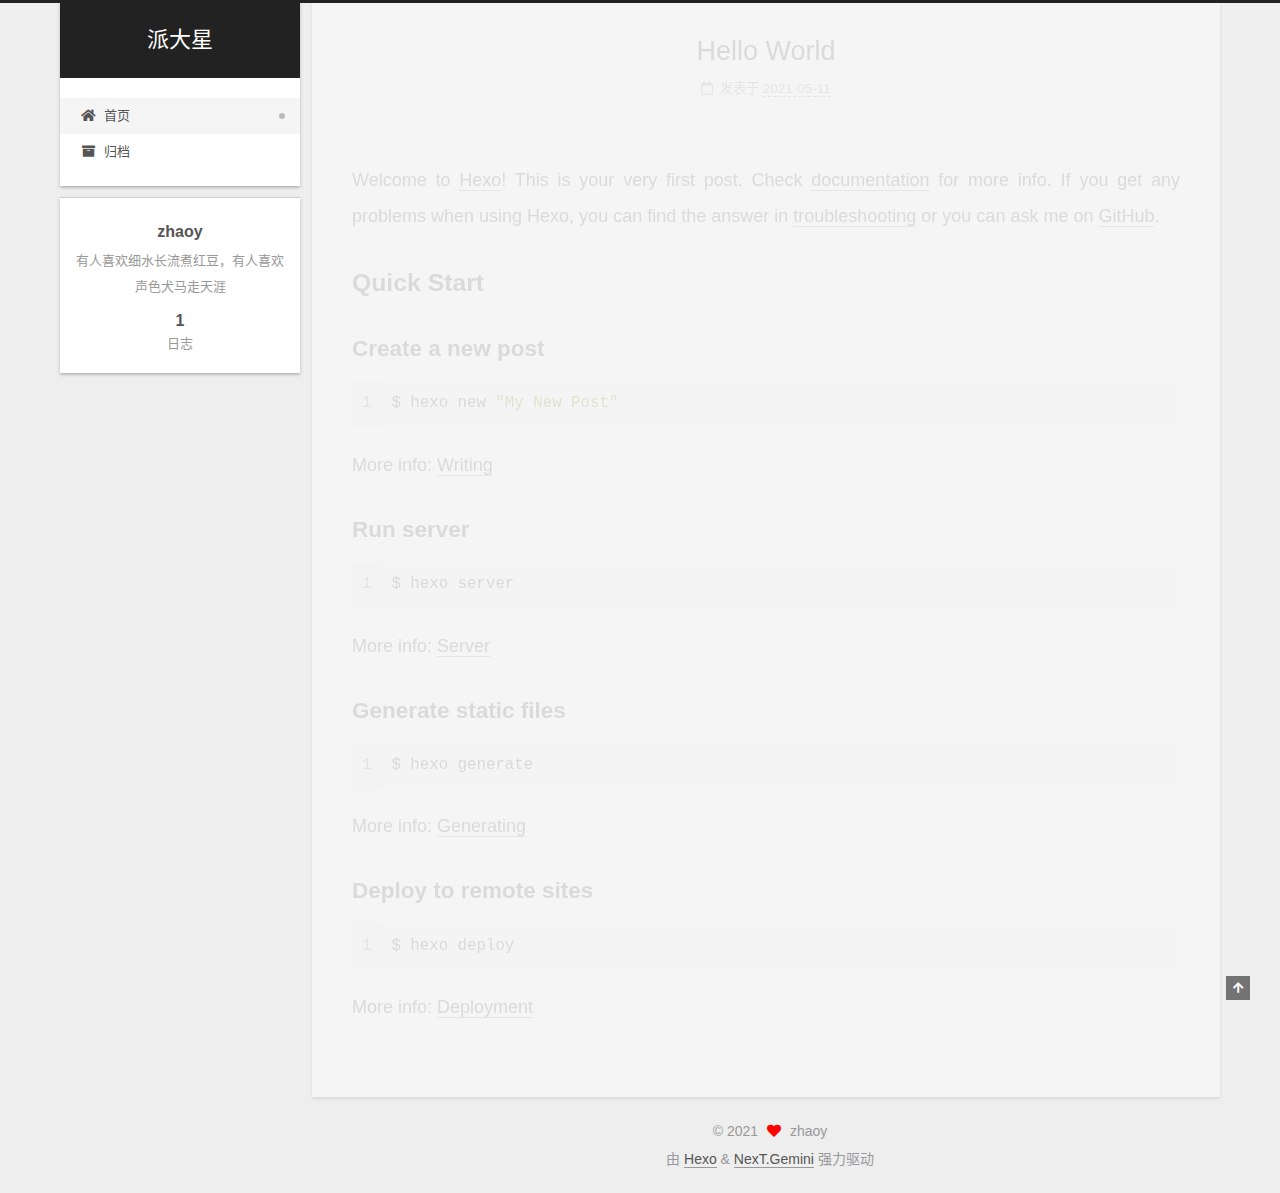
<file: index.html>
<!DOCTYPE html>
<html lang="zh-CN">
<head>
  <meta charset="UTF-8">
<meta name="viewport" content="width=device-width, initial-scale=1, maximum-scale=2">
<meta name="theme-color" content="#222">
<meta name="generator" content="Hexo 5.4.0">
  <link rel="apple-touch-icon" sizes="180x180" href="/images/apple-touch-icon-next.png">
  <link rel="icon" type="image/png" sizes="32x32" href="/images/favicon-32x32-next.png">
  <link rel="icon" type="image/png" sizes="16x16" href="/images/favicon-16x16-next.png">
  <link rel="mask-icon" href="/images/logo.svg" color="#222">

<link rel="stylesheet" href="/css/main.css">


<link rel="stylesheet" href="/lib/font-awesome/css/all.min.css">

<script id="hexo-configurations">
    var NexT = window.NexT || {};
    var CONFIG = {"hostname":"example.com","root":"/","scheme":"Gemini","version":"7.8.0","exturl":false,"sidebar":{"position":"left","display":"post","padding":18,"offset":12,"onmobile":false},"copycode":{"enable":false,"show_result":false,"style":null},"back2top":{"enable":true,"sidebar":false,"scrollpercent":false},"bookmark":{"enable":false,"color":"#222","save":"auto"},"fancybox":false,"mediumzoom":false,"lazyload":false,"pangu":false,"comments":{"style":"tabs","active":null,"storage":true,"lazyload":false,"nav":null},"algolia":{"hits":{"per_page":10},"labels":{"input_placeholder":"Search for Posts","hits_empty":"We didn't find any results for the search: ${query}","hits_stats":"${hits} results found in ${time} ms"}},"localsearch":{"enable":false,"trigger":"auto","top_n_per_article":1,"unescape":false,"preload":false},"motion":{"enable":true,"async":false,"transition":{"post_block":"fadeIn","post_header":"slideDownIn","post_body":"slideDownIn","coll_header":"slideLeftIn","sidebar":"slideUpIn"}}};
  </script>

  <meta name="description" content="有人喜欢细水长流煮红豆，有人喜欢声色犬马走天涯">
<meta property="og:type" content="website">
<meta property="og:title" content="派大星">
<meta property="og:url" content="http://example.com/index.html">
<meta property="og:site_name" content="派大星">
<meta property="og:description" content="有人喜欢细水长流煮红豆，有人喜欢声色犬马走天涯">
<meta property="og:locale" content="zh_CN">
<meta property="article:author" content="zhaoy">
<meta name="twitter:card" content="summary">

<link rel="canonical" href="http://example.com/">


<script id="page-configurations">
  // https://hexo.io/docs/variables.html
  CONFIG.page = {
    sidebar: "",
    isHome : true,
    isPost : false,
    lang   : 'zh-CN'
  };
</script>

  <title>派大星</title>
  






  <noscript>
  <style>
  .use-motion .brand,
  .use-motion .menu-item,
  .sidebar-inner,
  .use-motion .post-block,
  .use-motion .pagination,
  .use-motion .comments,
  .use-motion .post-header,
  .use-motion .post-body,
  .use-motion .collection-header { opacity: initial; }

  .use-motion .site-title,
  .use-motion .site-subtitle {
    opacity: initial;
    top: initial;
  }

  .use-motion .logo-line-before i { left: initial; }
  .use-motion .logo-line-after i { right: initial; }
  </style>
</noscript>

</head>

<body itemscope itemtype="http://schema.org/WebPage">
  <div class="container use-motion">
    <div class="headband"></div>

    <header class="header" itemscope itemtype="http://schema.org/WPHeader">
      <div class="header-inner"><div class="site-brand-container">
  <div class="site-nav-toggle">
    <div class="toggle" aria-label="切换导航栏">
      <span class="toggle-line toggle-line-first"></span>
      <span class="toggle-line toggle-line-middle"></span>
      <span class="toggle-line toggle-line-last"></span>
    </div>
  </div>

  <div class="site-meta">

    <a href="/" class="brand" rel="start">
      <span class="logo-line-before"><i></i></span>
      <h1 class="site-title">派大星</h1>
      <span class="logo-line-after"><i></i></span>
    </a>
  </div>

  <div class="site-nav-right">
    <div class="toggle popup-trigger">
    </div>
  </div>
</div>




<nav class="site-nav">
  <ul id="menu" class="main-menu menu">
        <li class="menu-item menu-item-home">

    <a href="/" rel="section"><i class="fa fa-home fa-fw"></i>首页</a>

  </li>
        <li class="menu-item menu-item-archives">

    <a href="/archives/" rel="section"><i class="fa fa-archive fa-fw"></i>归档</a>

  </li>
  </ul>
</nav>




</div>
    </header>

    
  <div class="back-to-top">
    <i class="fa fa-arrow-up"></i>
    <span>0%</span>
  </div>


    <main class="main">
      <div class="main-inner">
        <div class="content-wrap">
          

          <div class="content index posts-expand">
            
      
  
  
  <article itemscope itemtype="http://schema.org/Article" class="post-block" lang="zh-CN">
    <link itemprop="mainEntityOfPage" href="http://example.com/2021/05/11/hello-world/">

    <span hidden itemprop="author" itemscope itemtype="http://schema.org/Person">
      <meta itemprop="image" content="/images/avatar.gif">
      <meta itemprop="name" content="zhaoy">
      <meta itemprop="description" content="有人喜欢细水长流煮红豆，有人喜欢声色犬马走天涯">
    </span>

    <span hidden itemprop="publisher" itemscope itemtype="http://schema.org/Organization">
      <meta itemprop="name" content="派大星">
    </span>
      <header class="post-header">
        <h2 class="post-title" itemprop="name headline">
          
            <a href="/2021/05/11/hello-world/" class="post-title-link" itemprop="url">Hello World</a>
        </h2>

        <div class="post-meta">
            <span class="post-meta-item">
              <span class="post-meta-item-icon">
                <i class="far fa-calendar"></i>
              </span>
              <span class="post-meta-item-text">发表于</span>

              <time title="创建时间：2021-05-11 19:17:58" itemprop="dateCreated datePublished" datetime="2021-05-11T19:17:58+08:00">2021-05-11</time>
            </span>

          

        </div>
      </header>

    
    
    
    <div class="post-body" itemprop="articleBody">

      
          <p>Welcome to <a target="_blank" rel="noopener" href="https://hexo.io/">Hexo</a>! This is your very first post. Check <a target="_blank" rel="noopener" href="https://hexo.io/docs/">documentation</a> for more info. If you get any problems when using Hexo, you can find the answer in <a target="_blank" rel="noopener" href="https://hexo.io/docs/troubleshooting.html">troubleshooting</a> or you can ask me on <a target="_blank" rel="noopener" href="https://github.com/hexojs/hexo/issues">GitHub</a>.</p>
<h2 id="Quick-Start"><a href="#Quick-Start" class="headerlink" title="Quick Start"></a>Quick Start</h2><h3 id="Create-a-new-post"><a href="#Create-a-new-post" class="headerlink" title="Create a new post"></a>Create a new post</h3><figure class="highlight bash"><table><tr><td class="gutter"><pre><span class="line">1</span><br></pre></td><td class="code"><pre><span class="line">$ hexo new <span class="string">&quot;My New Post&quot;</span></span><br></pre></td></tr></table></figure>

<p>More info: <a target="_blank" rel="noopener" href="https://hexo.io/docs/writing.html">Writing</a></p>
<h3 id="Run-server"><a href="#Run-server" class="headerlink" title="Run server"></a>Run server</h3><figure class="highlight bash"><table><tr><td class="gutter"><pre><span class="line">1</span><br></pre></td><td class="code"><pre><span class="line">$ hexo server</span><br></pre></td></tr></table></figure>

<p>More info: <a target="_blank" rel="noopener" href="https://hexo.io/docs/server.html">Server</a></p>
<h3 id="Generate-static-files"><a href="#Generate-static-files" class="headerlink" title="Generate static files"></a>Generate static files</h3><figure class="highlight bash"><table><tr><td class="gutter"><pre><span class="line">1</span><br></pre></td><td class="code"><pre><span class="line">$ hexo generate</span><br></pre></td></tr></table></figure>

<p>More info: <a target="_blank" rel="noopener" href="https://hexo.io/docs/generating.html">Generating</a></p>
<h3 id="Deploy-to-remote-sites"><a href="#Deploy-to-remote-sites" class="headerlink" title="Deploy to remote sites"></a>Deploy to remote sites</h3><figure class="highlight bash"><table><tr><td class="gutter"><pre><span class="line">1</span><br></pre></td><td class="code"><pre><span class="line">$ hexo deploy</span><br></pre></td></tr></table></figure>

<p>More info: <a target="_blank" rel="noopener" href="https://hexo.io/docs/one-command-deployment.html">Deployment</a></p>

      
    </div>

    
    
    
      <footer class="post-footer">
        <div class="post-eof"></div>
      </footer>
  </article>
  
  
  


  



          </div>
          

<script>
  window.addEventListener('tabs:register', () => {
    let { activeClass } = CONFIG.comments;
    if (CONFIG.comments.storage) {
      activeClass = localStorage.getItem('comments_active') || activeClass;
    }
    if (activeClass) {
      let activeTab = document.querySelector(`a[href="#comment-${activeClass}"]`);
      if (activeTab) {
        activeTab.click();
      }
    }
  });
  if (CONFIG.comments.storage) {
    window.addEventListener('tabs:click', event => {
      if (!event.target.matches('.tabs-comment .tab-content .tab-pane')) return;
      let commentClass = event.target.classList[1];
      localStorage.setItem('comments_active', commentClass);
    });
  }
</script>

        </div>
          
  
  <div class="toggle sidebar-toggle">
    <span class="toggle-line toggle-line-first"></span>
    <span class="toggle-line toggle-line-middle"></span>
    <span class="toggle-line toggle-line-last"></span>
  </div>

  <aside class="sidebar">
    <div class="sidebar-inner">

      <ul class="sidebar-nav motion-element">
        <li class="sidebar-nav-toc">
          文章目录
        </li>
        <li class="sidebar-nav-overview">
          站点概览
        </li>
      </ul>

      <!--noindex-->
      <div class="post-toc-wrap sidebar-panel">
      </div>
      <!--/noindex-->

      <div class="site-overview-wrap sidebar-panel">
        <div class="site-author motion-element" itemprop="author" itemscope itemtype="http://schema.org/Person">
  <p class="site-author-name" itemprop="name">zhaoy</p>
  <div class="site-description" itemprop="description">有人喜欢细水长流煮红豆，有人喜欢声色犬马走天涯</div>
</div>
<div class="site-state-wrap motion-element">
  <nav class="site-state">
      <div class="site-state-item site-state-posts">
          <a href="/archives/">
        
          <span class="site-state-item-count">1</span>
          <span class="site-state-item-name">日志</span>
        </a>
      </div>
  </nav>
</div>



      </div>

    </div>
  </aside>
  <div id="sidebar-dimmer"></div>


      </div>
    </main>

    <footer class="footer">
      <div class="footer-inner">
        

        

<div class="copyright">
  
  &copy; 
  <span itemprop="copyrightYear">2021</span>
  <span class="with-love">
    <i class="fa fa-heart"></i>
  </span>
  <span class="author" itemprop="copyrightHolder">zhaoy</span>
</div>
  <div class="powered-by">由 <a href="https://hexo.io/" class="theme-link" rel="noopener" target="_blank">Hexo</a> & <a href="https://theme-next.org/" class="theme-link" rel="noopener" target="_blank">NexT.Gemini</a> 强力驱动
  </div>

        








      </div>
    </footer>
  </div>

  
  <script src="/lib/anime.min.js"></script>
  <script src="/lib/velocity/velocity.min.js"></script>
  <script src="/lib/velocity/velocity.ui.min.js"></script>

<script src="/js/utils.js"></script>

<script src="/js/motion.js"></script>


<script src="/js/schemes/pisces.js"></script>


<script src="/js/next-boot.js"></script>




  















  

  

</body>
</html>
</file>
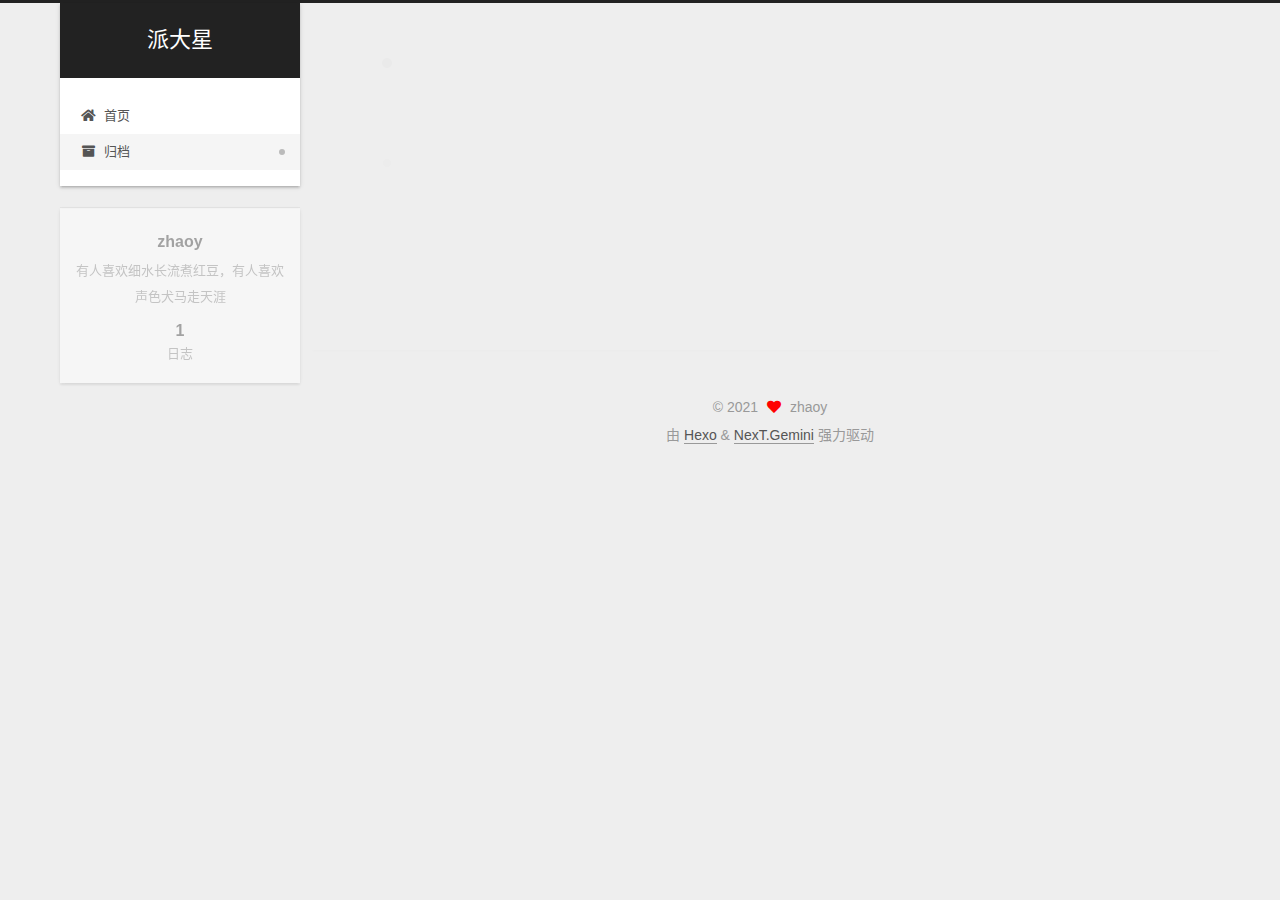
<file: archives/index.html>
<!DOCTYPE html>
<html lang="zh-CN">
<head>
  <meta charset="UTF-8">
<meta name="viewport" content="width=device-width, initial-scale=1, maximum-scale=2">
<meta name="theme-color" content="#222">
<meta name="generator" content="Hexo 5.4.0">
  <link rel="apple-touch-icon" sizes="180x180" href="/images/apple-touch-icon-next.png">
  <link rel="icon" type="image/png" sizes="32x32" href="/images/favicon-32x32-next.png">
  <link rel="icon" type="image/png" sizes="16x16" href="/images/favicon-16x16-next.png">
  <link rel="mask-icon" href="/images/logo.svg" color="#222">

<link rel="stylesheet" href="/css/main.css">


<link rel="stylesheet" href="/lib/font-awesome/css/all.min.css">

<script id="hexo-configurations">
    var NexT = window.NexT || {};
    var CONFIG = {"hostname":"example.com","root":"/","scheme":"Gemini","version":"7.8.0","exturl":false,"sidebar":{"position":"left","display":"post","padding":18,"offset":12,"onmobile":false},"copycode":{"enable":false,"show_result":false,"style":null},"back2top":{"enable":true,"sidebar":false,"scrollpercent":false},"bookmark":{"enable":false,"color":"#222","save":"auto"},"fancybox":false,"mediumzoom":false,"lazyload":false,"pangu":false,"comments":{"style":"tabs","active":null,"storage":true,"lazyload":false,"nav":null},"algolia":{"hits":{"per_page":10},"labels":{"input_placeholder":"Search for Posts","hits_empty":"We didn't find any results for the search: ${query}","hits_stats":"${hits} results found in ${time} ms"}},"localsearch":{"enable":false,"trigger":"auto","top_n_per_article":1,"unescape":false,"preload":false},"motion":{"enable":true,"async":false,"transition":{"post_block":"fadeIn","post_header":"slideDownIn","post_body":"slideDownIn","coll_header":"slideLeftIn","sidebar":"slideUpIn"}}};
  </script>

  <meta name="description" content="有人喜欢细水长流煮红豆，有人喜欢声色犬马走天涯">
<meta property="og:type" content="website">
<meta property="og:title" content="派大星">
<meta property="og:url" content="http://example.com/archives/index.html">
<meta property="og:site_name" content="派大星">
<meta property="og:description" content="有人喜欢细水长流煮红豆，有人喜欢声色犬马走天涯">
<meta property="og:locale" content="zh_CN">
<meta property="article:author" content="zhaoy">
<meta name="twitter:card" content="summary">

<link rel="canonical" href="http://example.com/archives/">


<script id="page-configurations">
  // https://hexo.io/docs/variables.html
  CONFIG.page = {
    sidebar: "",
    isHome : false,
    isPost : false,
    lang   : 'zh-CN'
  };
</script>

  <title>归档 | 派大星</title>
  






  <noscript>
  <style>
  .use-motion .brand,
  .use-motion .menu-item,
  .sidebar-inner,
  .use-motion .post-block,
  .use-motion .pagination,
  .use-motion .comments,
  .use-motion .post-header,
  .use-motion .post-body,
  .use-motion .collection-header { opacity: initial; }

  .use-motion .site-title,
  .use-motion .site-subtitle {
    opacity: initial;
    top: initial;
  }

  .use-motion .logo-line-before i { left: initial; }
  .use-motion .logo-line-after i { right: initial; }
  </style>
</noscript>

</head>

<body itemscope itemtype="http://schema.org/WebPage">
  <div class="container use-motion">
    <div class="headband"></div>

    <header class="header" itemscope itemtype="http://schema.org/WPHeader">
      <div class="header-inner"><div class="site-brand-container">
  <div class="site-nav-toggle">
    <div class="toggle" aria-label="切换导航栏">
      <span class="toggle-line toggle-line-first"></span>
      <span class="toggle-line toggle-line-middle"></span>
      <span class="toggle-line toggle-line-last"></span>
    </div>
  </div>

  <div class="site-meta">

    <a href="/" class="brand" rel="start">
      <span class="logo-line-before"><i></i></span>
      <h1 class="site-title">派大星</h1>
      <span class="logo-line-after"><i></i></span>
    </a>
  </div>

  <div class="site-nav-right">
    <div class="toggle popup-trigger">
    </div>
  </div>
</div>




<nav class="site-nav">
  <ul id="menu" class="main-menu menu">
        <li class="menu-item menu-item-home">

    <a href="/" rel="section"><i class="fa fa-home fa-fw"></i>首页</a>

  </li>
        <li class="menu-item menu-item-archives">

    <a href="/archives/" rel="section"><i class="fa fa-archive fa-fw"></i>归档</a>

  </li>
  </ul>
</nav>




</div>
    </header>

    
  <div class="back-to-top">
    <i class="fa fa-arrow-up"></i>
    <span>0%</span>
  </div>


    <main class="main">
      <div class="main-inner">
        <div class="content-wrap">
          

          <div class="content archive">
            

  
  
  
  <div class="post-block">
    <div class="posts-collapse">
      <div class="collection-title">
        <span class="collection-header">嗯..! 目前共计 1 篇日志。 继续努力。</span>
      </div>

      
    <div class="collection-year">
      <span class="collection-header">2021</span>
    </div>

  <article itemscope itemtype="http://schema.org/Article">
    <header class="post-header">

      <div class="post-meta">
        <time itemprop="dateCreated"
              datetime="2021-05-11T19:17:58+08:00"
              content="2021-05-11">
          05-11
        </time>
      </div>

      <div class="post-title">
          <a class="post-title-link" href="/2021/05/11/hello-world/" itemprop="url">
            <span itemprop="name">Hello World</span>
          </a>
      </div>

    </header>
  </article>


    </div>
  </div>
  
  
  

  



          </div>
          

<script>
  window.addEventListener('tabs:register', () => {
    let { activeClass } = CONFIG.comments;
    if (CONFIG.comments.storage) {
      activeClass = localStorage.getItem('comments_active') || activeClass;
    }
    if (activeClass) {
      let activeTab = document.querySelector(`a[href="#comment-${activeClass}"]`);
      if (activeTab) {
        activeTab.click();
      }
    }
  });
  if (CONFIG.comments.storage) {
    window.addEventListener('tabs:click', event => {
      if (!event.target.matches('.tabs-comment .tab-content .tab-pane')) return;
      let commentClass = event.target.classList[1];
      localStorage.setItem('comments_active', commentClass);
    });
  }
</script>

        </div>
          
  
  <div class="toggle sidebar-toggle">
    <span class="toggle-line toggle-line-first"></span>
    <span class="toggle-line toggle-line-middle"></span>
    <span class="toggle-line toggle-line-last"></span>
  </div>

  <aside class="sidebar">
    <div class="sidebar-inner">

      <ul class="sidebar-nav motion-element">
        <li class="sidebar-nav-toc">
          文章目录
        </li>
        <li class="sidebar-nav-overview">
          站点概览
        </li>
      </ul>

      <!--noindex-->
      <div class="post-toc-wrap sidebar-panel">
      </div>
      <!--/noindex-->

      <div class="site-overview-wrap sidebar-panel">
        <div class="site-author motion-element" itemprop="author" itemscope itemtype="http://schema.org/Person">
  <p class="site-author-name" itemprop="name">zhaoy</p>
  <div class="site-description" itemprop="description">有人喜欢细水长流煮红豆，有人喜欢声色犬马走天涯</div>
</div>
<div class="site-state-wrap motion-element">
  <nav class="site-state">
      <div class="site-state-item site-state-posts">
          <a href="/archives/">
        
          <span class="site-state-item-count">1</span>
          <span class="site-state-item-name">日志</span>
        </a>
      </div>
  </nav>
</div>



      </div>

    </div>
  </aside>
  <div id="sidebar-dimmer"></div>


      </div>
    </main>

    <footer class="footer">
      <div class="footer-inner">
        

        

<div class="copyright">
  
  &copy; 
  <span itemprop="copyrightYear">2021</span>
  <span class="with-love">
    <i class="fa fa-heart"></i>
  </span>
  <span class="author" itemprop="copyrightHolder">zhaoy</span>
</div>
  <div class="powered-by">由 <a href="https://hexo.io/" class="theme-link" rel="noopener" target="_blank">Hexo</a> & <a href="https://theme-next.org/" class="theme-link" rel="noopener" target="_blank">NexT.Gemini</a> 强力驱动
  </div>

        








      </div>
    </footer>
  </div>

  
  <script src="/lib/anime.min.js"></script>
  <script src="/lib/velocity/velocity.min.js"></script>
  <script src="/lib/velocity/velocity.ui.min.js"></script>

<script src="/js/utils.js"></script>

<script src="/js/motion.js"></script>


<script src="/js/schemes/pisces.js"></script>


<script src="/js/next-boot.js"></script>




  















  

  

</body>
</html>
</file>
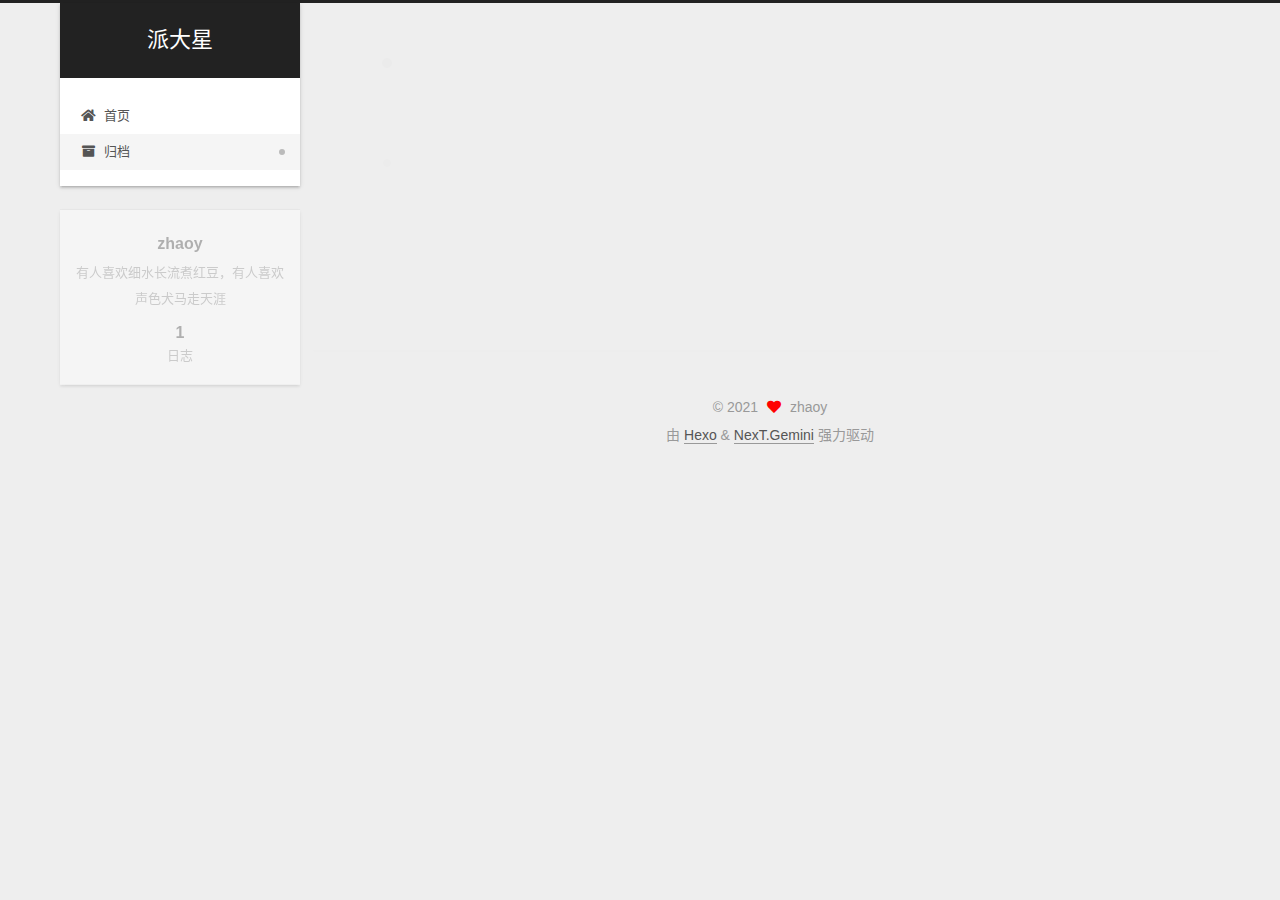
<file: archives/2021/index.html>
<!DOCTYPE html>
<html lang="zh-CN">
<head>
  <meta charset="UTF-8">
<meta name="viewport" content="width=device-width, initial-scale=1, maximum-scale=2">
<meta name="theme-color" content="#222">
<meta name="generator" content="Hexo 5.4.0">
  <link rel="apple-touch-icon" sizes="180x180" href="/images/apple-touch-icon-next.png">
  <link rel="icon" type="image/png" sizes="32x32" href="/images/favicon-32x32-next.png">
  <link rel="icon" type="image/png" sizes="16x16" href="/images/favicon-16x16-next.png">
  <link rel="mask-icon" href="/images/logo.svg" color="#222">

<link rel="stylesheet" href="/css/main.css">


<link rel="stylesheet" href="/lib/font-awesome/css/all.min.css">

<script id="hexo-configurations">
    var NexT = window.NexT || {};
    var CONFIG = {"hostname":"example.com","root":"/","scheme":"Gemini","version":"7.8.0","exturl":false,"sidebar":{"position":"left","display":"post","padding":18,"offset":12,"onmobile":false},"copycode":{"enable":false,"show_result":false,"style":null},"back2top":{"enable":true,"sidebar":false,"scrollpercent":false},"bookmark":{"enable":false,"color":"#222","save":"auto"},"fancybox":false,"mediumzoom":false,"lazyload":false,"pangu":false,"comments":{"style":"tabs","active":null,"storage":true,"lazyload":false,"nav":null},"algolia":{"hits":{"per_page":10},"labels":{"input_placeholder":"Search for Posts","hits_empty":"We didn't find any results for the search: ${query}","hits_stats":"${hits} results found in ${time} ms"}},"localsearch":{"enable":false,"trigger":"auto","top_n_per_article":1,"unescape":false,"preload":false},"motion":{"enable":true,"async":false,"transition":{"post_block":"fadeIn","post_header":"slideDownIn","post_body":"slideDownIn","coll_header":"slideLeftIn","sidebar":"slideUpIn"}}};
  </script>

  <meta name="description" content="有人喜欢细水长流煮红豆，有人喜欢声色犬马走天涯">
<meta property="og:type" content="website">
<meta property="og:title" content="派大星">
<meta property="og:url" content="http://example.com/archives/2021/index.html">
<meta property="og:site_name" content="派大星">
<meta property="og:description" content="有人喜欢细水长流煮红豆，有人喜欢声色犬马走天涯">
<meta property="og:locale" content="zh_CN">
<meta property="article:author" content="zhaoy">
<meta name="twitter:card" content="summary">

<link rel="canonical" href="http://example.com/archives/2021/">


<script id="page-configurations">
  // https://hexo.io/docs/variables.html
  CONFIG.page = {
    sidebar: "",
    isHome : false,
    isPost : false,
    lang   : 'zh-CN'
  };
</script>

  <title>归档 | 派大星</title>
  






  <noscript>
  <style>
  .use-motion .brand,
  .use-motion .menu-item,
  .sidebar-inner,
  .use-motion .post-block,
  .use-motion .pagination,
  .use-motion .comments,
  .use-motion .post-header,
  .use-motion .post-body,
  .use-motion .collection-header { opacity: initial; }

  .use-motion .site-title,
  .use-motion .site-subtitle {
    opacity: initial;
    top: initial;
  }

  .use-motion .logo-line-before i { left: initial; }
  .use-motion .logo-line-after i { right: initial; }
  </style>
</noscript>

</head>

<body itemscope itemtype="http://schema.org/WebPage">
  <div class="container use-motion">
    <div class="headband"></div>

    <header class="header" itemscope itemtype="http://schema.org/WPHeader">
      <div class="header-inner"><div class="site-brand-container">
  <div class="site-nav-toggle">
    <div class="toggle" aria-label="切换导航栏">
      <span class="toggle-line toggle-line-first"></span>
      <span class="toggle-line toggle-line-middle"></span>
      <span class="toggle-line toggle-line-last"></span>
    </div>
  </div>

  <div class="site-meta">

    <a href="/" class="brand" rel="start">
      <span class="logo-line-before"><i></i></span>
      <h1 class="site-title">派大星</h1>
      <span class="logo-line-after"><i></i></span>
    </a>
  </div>

  <div class="site-nav-right">
    <div class="toggle popup-trigger">
    </div>
  </div>
</div>




<nav class="site-nav">
  <ul id="menu" class="main-menu menu">
        <li class="menu-item menu-item-home">

    <a href="/" rel="section"><i class="fa fa-home fa-fw"></i>首页</a>

  </li>
        <li class="menu-item menu-item-archives">

    <a href="/archives/" rel="section"><i class="fa fa-archive fa-fw"></i>归档</a>

  </li>
  </ul>
</nav>




</div>
    </header>

    
  <div class="back-to-top">
    <i class="fa fa-arrow-up"></i>
    <span>0%</span>
  </div>


    <main class="main">
      <div class="main-inner">
        <div class="content-wrap">
          

          <div class="content archive">
            

  
  
  
  <div class="post-block">
    <div class="posts-collapse">
      <div class="collection-title">
        <span class="collection-header">嗯..! 目前共计 1 篇日志。 继续努力。</span>
      </div>

      
    <div class="collection-year">
      <span class="collection-header">2021</span>
    </div>

  <article itemscope itemtype="http://schema.org/Article">
    <header class="post-header">

      <div class="post-meta">
        <time itemprop="dateCreated"
              datetime="2021-05-11T19:17:58+08:00"
              content="2021-05-11">
          05-11
        </time>
      </div>

      <div class="post-title">
          <a class="post-title-link" href="/2021/05/11/hello-world/" itemprop="url">
            <span itemprop="name">Hello World</span>
          </a>
      </div>

    </header>
  </article>


    </div>
  </div>
  
  
  

  



          </div>
          

<script>
  window.addEventListener('tabs:register', () => {
    let { activeClass } = CONFIG.comments;
    if (CONFIG.comments.storage) {
      activeClass = localStorage.getItem('comments_active') || activeClass;
    }
    if (activeClass) {
      let activeTab = document.querySelector(`a[href="#comment-${activeClass}"]`);
      if (activeTab) {
        activeTab.click();
      }
    }
  });
  if (CONFIG.comments.storage) {
    window.addEventListener('tabs:click', event => {
      if (!event.target.matches('.tabs-comment .tab-content .tab-pane')) return;
      let commentClass = event.target.classList[1];
      localStorage.setItem('comments_active', commentClass);
    });
  }
</script>

        </div>
          
  
  <div class="toggle sidebar-toggle">
    <span class="toggle-line toggle-line-first"></span>
    <span class="toggle-line toggle-line-middle"></span>
    <span class="toggle-line toggle-line-last"></span>
  </div>

  <aside class="sidebar">
    <div class="sidebar-inner">

      <ul class="sidebar-nav motion-element">
        <li class="sidebar-nav-toc">
          文章目录
        </li>
        <li class="sidebar-nav-overview">
          站点概览
        </li>
      </ul>

      <!--noindex-->
      <div class="post-toc-wrap sidebar-panel">
      </div>
      <!--/noindex-->

      <div class="site-overview-wrap sidebar-panel">
        <div class="site-author motion-element" itemprop="author" itemscope itemtype="http://schema.org/Person">
  <p class="site-author-name" itemprop="name">zhaoy</p>
  <div class="site-description" itemprop="description">有人喜欢细水长流煮红豆，有人喜欢声色犬马走天涯</div>
</div>
<div class="site-state-wrap motion-element">
  <nav class="site-state">
      <div class="site-state-item site-state-posts">
          <a href="/archives/">
        
          <span class="site-state-item-count">1</span>
          <span class="site-state-item-name">日志</span>
        </a>
      </div>
  </nav>
</div>



      </div>

    </div>
  </aside>
  <div id="sidebar-dimmer"></div>


      </div>
    </main>

    <footer class="footer">
      <div class="footer-inner">
        

        

<div class="copyright">
  
  &copy; 
  <span itemprop="copyrightYear">2021</span>
  <span class="with-love">
    <i class="fa fa-heart"></i>
  </span>
  <span class="author" itemprop="copyrightHolder">zhaoy</span>
</div>
  <div class="powered-by">由 <a href="https://hexo.io/" class="theme-link" rel="noopener" target="_blank">Hexo</a> & <a href="https://theme-next.org/" class="theme-link" rel="noopener" target="_blank">NexT.Gemini</a> 强力驱动
  </div>

        








      </div>
    </footer>
  </div>

  
  <script src="/lib/anime.min.js"></script>
  <script src="/lib/velocity/velocity.min.js"></script>
  <script src="/lib/velocity/velocity.ui.min.js"></script>

<script src="/js/utils.js"></script>

<script src="/js/motion.js"></script>


<script src="/js/schemes/pisces.js"></script>


<script src="/js/next-boot.js"></script>




  















  

  

</body>
</html>
</file>
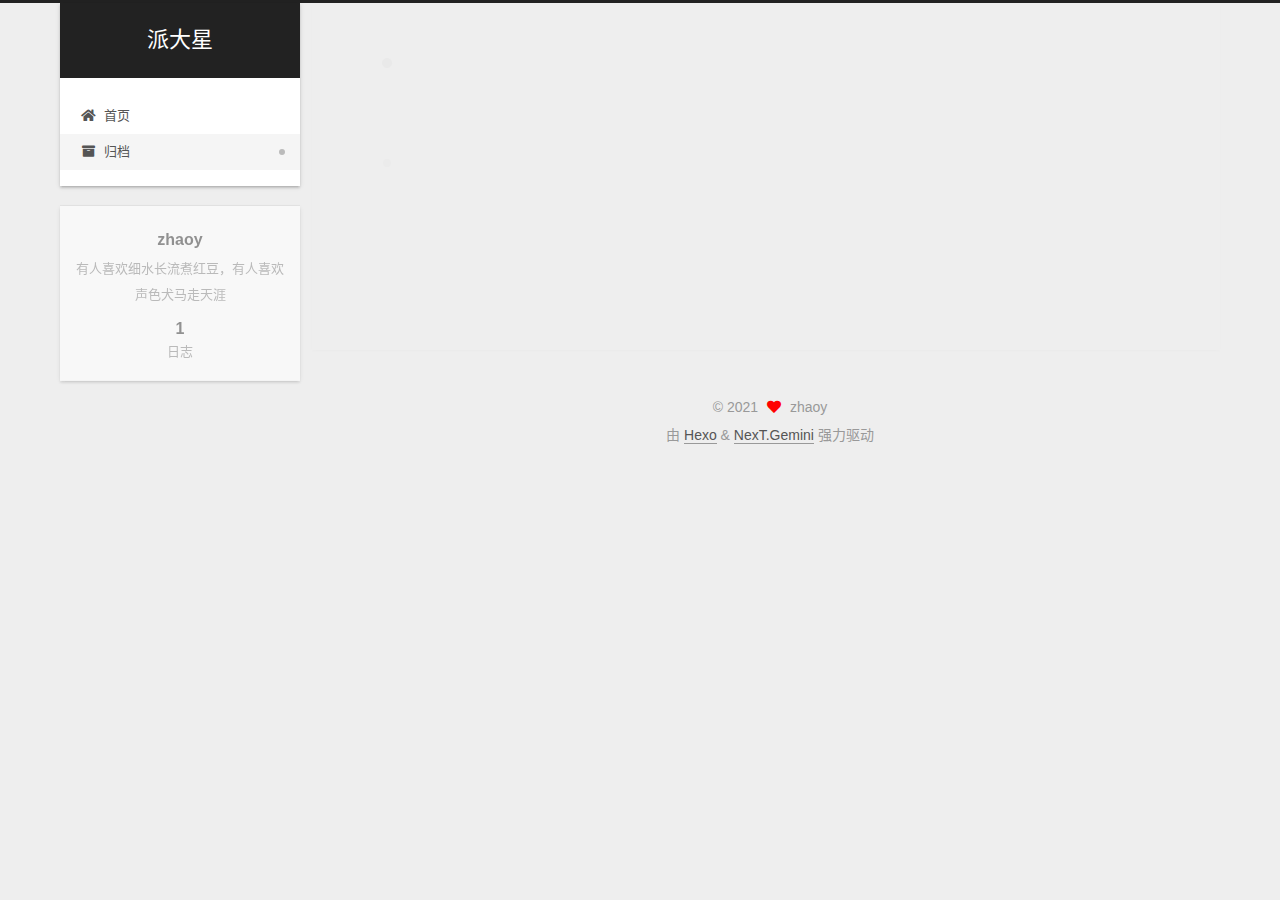
<file: archives/2021/05/index.html>
<!DOCTYPE html>
<html lang="zh-CN">
<head>
  <meta charset="UTF-8">
<meta name="viewport" content="width=device-width, initial-scale=1, maximum-scale=2">
<meta name="theme-color" content="#222">
<meta name="generator" content="Hexo 5.4.0">
  <link rel="apple-touch-icon" sizes="180x180" href="/images/apple-touch-icon-next.png">
  <link rel="icon" type="image/png" sizes="32x32" href="/images/favicon-32x32-next.png">
  <link rel="icon" type="image/png" sizes="16x16" href="/images/favicon-16x16-next.png">
  <link rel="mask-icon" href="/images/logo.svg" color="#222">

<link rel="stylesheet" href="/css/main.css">


<link rel="stylesheet" href="/lib/font-awesome/css/all.min.css">

<script id="hexo-configurations">
    var NexT = window.NexT || {};
    var CONFIG = {"hostname":"example.com","root":"/","scheme":"Gemini","version":"7.8.0","exturl":false,"sidebar":{"position":"left","display":"post","padding":18,"offset":12,"onmobile":false},"copycode":{"enable":false,"show_result":false,"style":null},"back2top":{"enable":true,"sidebar":false,"scrollpercent":false},"bookmark":{"enable":false,"color":"#222","save":"auto"},"fancybox":false,"mediumzoom":false,"lazyload":false,"pangu":false,"comments":{"style":"tabs","active":null,"storage":true,"lazyload":false,"nav":null},"algolia":{"hits":{"per_page":10},"labels":{"input_placeholder":"Search for Posts","hits_empty":"We didn't find any results for the search: ${query}","hits_stats":"${hits} results found in ${time} ms"}},"localsearch":{"enable":false,"trigger":"auto","top_n_per_article":1,"unescape":false,"preload":false},"motion":{"enable":true,"async":false,"transition":{"post_block":"fadeIn","post_header":"slideDownIn","post_body":"slideDownIn","coll_header":"slideLeftIn","sidebar":"slideUpIn"}}};
  </script>

  <meta name="description" content="有人喜欢细水长流煮红豆，有人喜欢声色犬马走天涯">
<meta property="og:type" content="website">
<meta property="og:title" content="派大星">
<meta property="og:url" content="http://example.com/archives/2021/05/index.html">
<meta property="og:site_name" content="派大星">
<meta property="og:description" content="有人喜欢细水长流煮红豆，有人喜欢声色犬马走天涯">
<meta property="og:locale" content="zh_CN">
<meta property="article:author" content="zhaoy">
<meta name="twitter:card" content="summary">

<link rel="canonical" href="http://example.com/archives/2021/05/">


<script id="page-configurations">
  // https://hexo.io/docs/variables.html
  CONFIG.page = {
    sidebar: "",
    isHome : false,
    isPost : false,
    lang   : 'zh-CN'
  };
</script>

  <title>归档 | 派大星</title>
  






  <noscript>
  <style>
  .use-motion .brand,
  .use-motion .menu-item,
  .sidebar-inner,
  .use-motion .post-block,
  .use-motion .pagination,
  .use-motion .comments,
  .use-motion .post-header,
  .use-motion .post-body,
  .use-motion .collection-header { opacity: initial; }

  .use-motion .site-title,
  .use-motion .site-subtitle {
    opacity: initial;
    top: initial;
  }

  .use-motion .logo-line-before i { left: initial; }
  .use-motion .logo-line-after i { right: initial; }
  </style>
</noscript>

</head>

<body itemscope itemtype="http://schema.org/WebPage">
  <div class="container use-motion">
    <div class="headband"></div>

    <header class="header" itemscope itemtype="http://schema.org/WPHeader">
      <div class="header-inner"><div class="site-brand-container">
  <div class="site-nav-toggle">
    <div class="toggle" aria-label="切换导航栏">
      <span class="toggle-line toggle-line-first"></span>
      <span class="toggle-line toggle-line-middle"></span>
      <span class="toggle-line toggle-line-last"></span>
    </div>
  </div>

  <div class="site-meta">

    <a href="/" class="brand" rel="start">
      <span class="logo-line-before"><i></i></span>
      <h1 class="site-title">派大星</h1>
      <span class="logo-line-after"><i></i></span>
    </a>
  </div>

  <div class="site-nav-right">
    <div class="toggle popup-trigger">
    </div>
  </div>
</div>




<nav class="site-nav">
  <ul id="menu" class="main-menu menu">
        <li class="menu-item menu-item-home">

    <a href="/" rel="section"><i class="fa fa-home fa-fw"></i>首页</a>

  </li>
        <li class="menu-item menu-item-archives">

    <a href="/archives/" rel="section"><i class="fa fa-archive fa-fw"></i>归档</a>

  </li>
  </ul>
</nav>




</div>
    </header>

    
  <div class="back-to-top">
    <i class="fa fa-arrow-up"></i>
    <span>0%</span>
  </div>


    <main class="main">
      <div class="main-inner">
        <div class="content-wrap">
          

          <div class="content archive">
            

  
  
  
  <div class="post-block">
    <div class="posts-collapse">
      <div class="collection-title">
        <span class="collection-header">嗯..! 目前共计 1 篇日志。 继续努力。</span>
      </div>

      
    <div class="collection-year">
      <span class="collection-header">2021</span>
    </div>

  <article itemscope itemtype="http://schema.org/Article">
    <header class="post-header">

      <div class="post-meta">
        <time itemprop="dateCreated"
              datetime="2021-05-11T19:17:58+08:00"
              content="2021-05-11">
          05-11
        </time>
      </div>

      <div class="post-title">
          <a class="post-title-link" href="/2021/05/11/hello-world/" itemprop="url">
            <span itemprop="name">Hello World</span>
          </a>
      </div>

    </header>
  </article>


    </div>
  </div>
  
  
  

  



          </div>
          

<script>
  window.addEventListener('tabs:register', () => {
    let { activeClass } = CONFIG.comments;
    if (CONFIG.comments.storage) {
      activeClass = localStorage.getItem('comments_active') || activeClass;
    }
    if (activeClass) {
      let activeTab = document.querySelector(`a[href="#comment-${activeClass}"]`);
      if (activeTab) {
        activeTab.click();
      }
    }
  });
  if (CONFIG.comments.storage) {
    window.addEventListener('tabs:click', event => {
      if (!event.target.matches('.tabs-comment .tab-content .tab-pane')) return;
      let commentClass = event.target.classList[1];
      localStorage.setItem('comments_active', commentClass);
    });
  }
</script>

        </div>
          
  
  <div class="toggle sidebar-toggle">
    <span class="toggle-line toggle-line-first"></span>
    <span class="toggle-line toggle-line-middle"></span>
    <span class="toggle-line toggle-line-last"></span>
  </div>

  <aside class="sidebar">
    <div class="sidebar-inner">

      <ul class="sidebar-nav motion-element">
        <li class="sidebar-nav-toc">
          文章目录
        </li>
        <li class="sidebar-nav-overview">
          站点概览
        </li>
      </ul>

      <!--noindex-->
      <div class="post-toc-wrap sidebar-panel">
      </div>
      <!--/noindex-->

      <div class="site-overview-wrap sidebar-panel">
        <div class="site-author motion-element" itemprop="author" itemscope itemtype="http://schema.org/Person">
  <p class="site-author-name" itemprop="name">zhaoy</p>
  <div class="site-description" itemprop="description">有人喜欢细水长流煮红豆，有人喜欢声色犬马走天涯</div>
</div>
<div class="site-state-wrap motion-element">
  <nav class="site-state">
      <div class="site-state-item site-state-posts">
          <a href="/archives/">
        
          <span class="site-state-item-count">1</span>
          <span class="site-state-item-name">日志</span>
        </a>
      </div>
  </nav>
</div>



      </div>

    </div>
  </aside>
  <div id="sidebar-dimmer"></div>


      </div>
    </main>

    <footer class="footer">
      <div class="footer-inner">
        

        

<div class="copyright">
  
  &copy; 
  <span itemprop="copyrightYear">2021</span>
  <span class="with-love">
    <i class="fa fa-heart"></i>
  </span>
  <span class="author" itemprop="copyrightHolder">zhaoy</span>
</div>
  <div class="powered-by">由 <a href="https://hexo.io/" class="theme-link" rel="noopener" target="_blank">Hexo</a> & <a href="https://theme-next.org/" class="theme-link" rel="noopener" target="_blank">NexT.Gemini</a> 强力驱动
  </div>

        








      </div>
    </footer>
  </div>

  
  <script src="/lib/anime.min.js"></script>
  <script src="/lib/velocity/velocity.min.js"></script>
  <script src="/lib/velocity/velocity.ui.min.js"></script>

<script src="/js/utils.js"></script>

<script src="/js/motion.js"></script>


<script src="/js/schemes/pisces.js"></script>


<script src="/js/next-boot.js"></script>




  















  

  

</body>
</html>
</file>
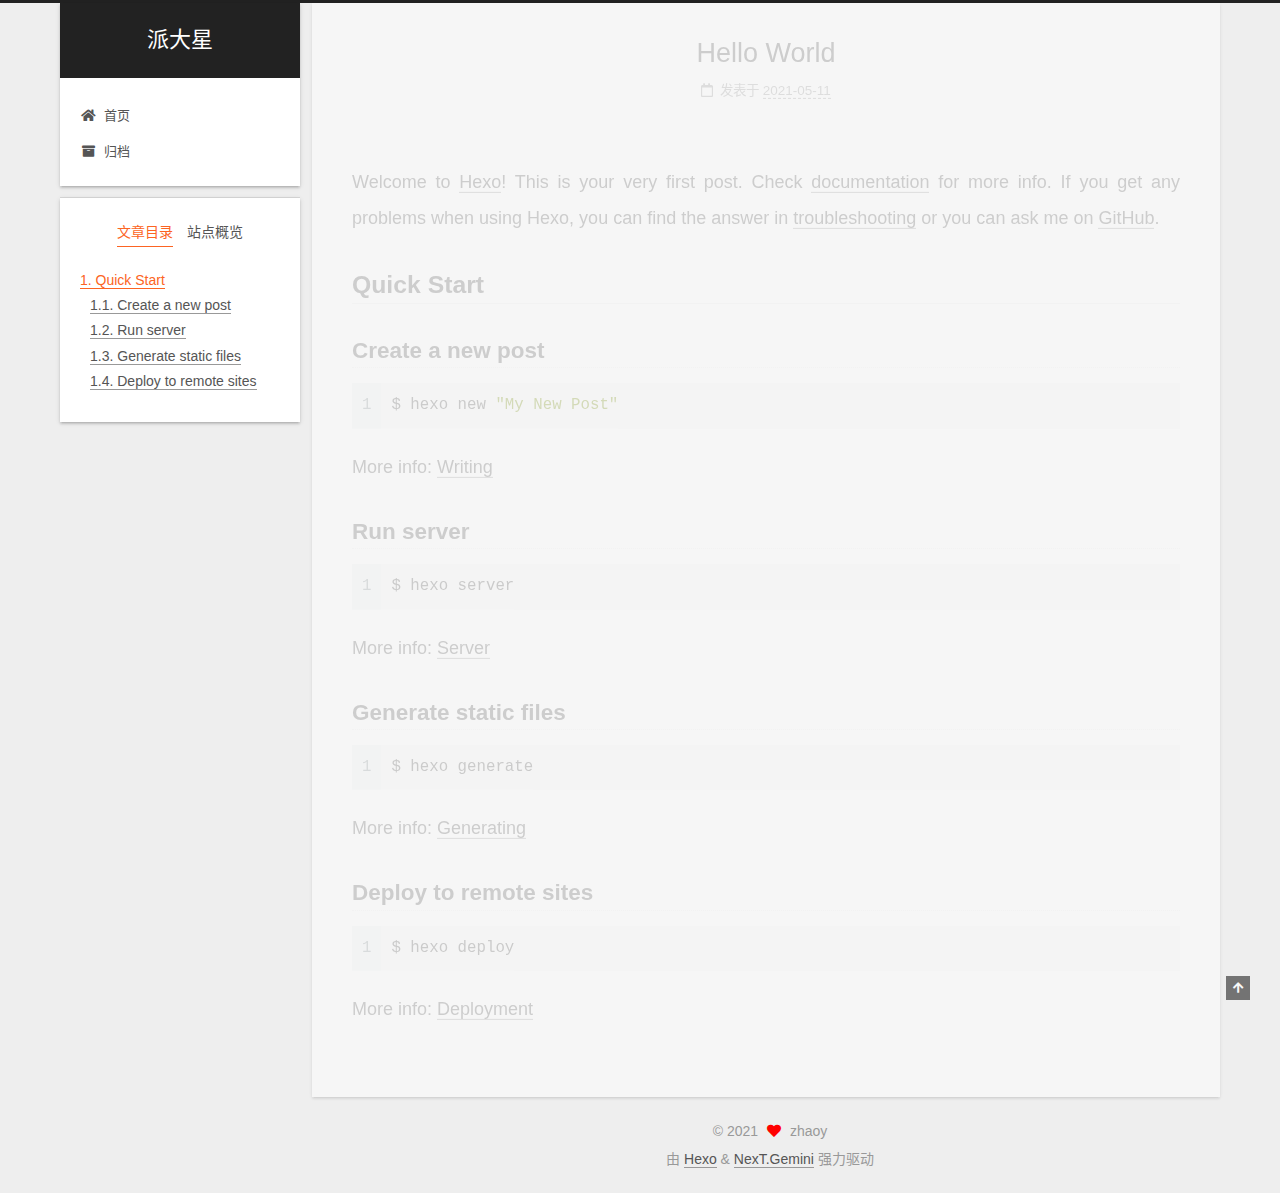
<file: 2021/05/11/hello-world/index.html>
<!DOCTYPE html>
<html lang="zh-CN">
<head>
  <meta charset="UTF-8">
<meta name="viewport" content="width=device-width, initial-scale=1, maximum-scale=2">
<meta name="theme-color" content="#222">
<meta name="generator" content="Hexo 5.4.0">
  <link rel="apple-touch-icon" sizes="180x180" href="/images/apple-touch-icon-next.png">
  <link rel="icon" type="image/png" sizes="32x32" href="/images/favicon-32x32-next.png">
  <link rel="icon" type="image/png" sizes="16x16" href="/images/favicon-16x16-next.png">
  <link rel="mask-icon" href="/images/logo.svg" color="#222">

<link rel="stylesheet" href="/css/main.css">


<link rel="stylesheet" href="/lib/font-awesome/css/all.min.css">

<script id="hexo-configurations">
    var NexT = window.NexT || {};
    var CONFIG = {"hostname":"example.com","root":"/","scheme":"Gemini","version":"7.8.0","exturl":false,"sidebar":{"position":"left","display":"post","padding":18,"offset":12,"onmobile":false},"copycode":{"enable":false,"show_result":false,"style":null},"back2top":{"enable":true,"sidebar":false,"scrollpercent":false},"bookmark":{"enable":false,"color":"#222","save":"auto"},"fancybox":false,"mediumzoom":false,"lazyload":false,"pangu":false,"comments":{"style":"tabs","active":null,"storage":true,"lazyload":false,"nav":null},"algolia":{"hits":{"per_page":10},"labels":{"input_placeholder":"Search for Posts","hits_empty":"We didn't find any results for the search: ${query}","hits_stats":"${hits} results found in ${time} ms"}},"localsearch":{"enable":false,"trigger":"auto","top_n_per_article":1,"unescape":false,"preload":false},"motion":{"enable":true,"async":false,"transition":{"post_block":"fadeIn","post_header":"slideDownIn","post_body":"slideDownIn","coll_header":"slideLeftIn","sidebar":"slideUpIn"}}};
  </script>

  <meta name="description" content="Welcome to Hexo! This is your very first post. Check documentation for more info. If you get any problems when using Hexo, you can find the answer in troubleshooting or you can ask me on GitHub. Quick">
<meta property="og:type" content="article">
<meta property="og:title" content="Hello World">
<meta property="og:url" content="http://example.com/2021/05/11/hello-world/index.html">
<meta property="og:site_name" content="派大星">
<meta property="og:description" content="Welcome to Hexo! This is your very first post. Check documentation for more info. If you get any problems when using Hexo, you can find the answer in troubleshooting or you can ask me on GitHub. Quick">
<meta property="og:locale" content="zh_CN">
<meta property="article:published_time" content="2021-05-11T11:17:58.971Z">
<meta property="article:modified_time" content="2021-05-11T11:17:58.972Z">
<meta property="article:author" content="zhaoy">
<meta name="twitter:card" content="summary">

<link rel="canonical" href="http://example.com/2021/05/11/hello-world/">


<script id="page-configurations">
  // https://hexo.io/docs/variables.html
  CONFIG.page = {
    sidebar: "",
    isHome : false,
    isPost : true,
    lang   : 'zh-CN'
  };
</script>

  <title>Hello World | 派大星</title>
  






  <noscript>
  <style>
  .use-motion .brand,
  .use-motion .menu-item,
  .sidebar-inner,
  .use-motion .post-block,
  .use-motion .pagination,
  .use-motion .comments,
  .use-motion .post-header,
  .use-motion .post-body,
  .use-motion .collection-header { opacity: initial; }

  .use-motion .site-title,
  .use-motion .site-subtitle {
    opacity: initial;
    top: initial;
  }

  .use-motion .logo-line-before i { left: initial; }
  .use-motion .logo-line-after i { right: initial; }
  </style>
</noscript>

</head>

<body itemscope itemtype="http://schema.org/WebPage">
  <div class="container use-motion">
    <div class="headband"></div>

    <header class="header" itemscope itemtype="http://schema.org/WPHeader">
      <div class="header-inner"><div class="site-brand-container">
  <div class="site-nav-toggle">
    <div class="toggle" aria-label="切换导航栏">
      <span class="toggle-line toggle-line-first"></span>
      <span class="toggle-line toggle-line-middle"></span>
      <span class="toggle-line toggle-line-last"></span>
    </div>
  </div>

  <div class="site-meta">

    <a href="/" class="brand" rel="start">
      <span class="logo-line-before"><i></i></span>
      <h1 class="site-title">派大星</h1>
      <span class="logo-line-after"><i></i></span>
    </a>
  </div>

  <div class="site-nav-right">
    <div class="toggle popup-trigger">
    </div>
  </div>
</div>




<nav class="site-nav">
  <ul id="menu" class="main-menu menu">
        <li class="menu-item menu-item-home">

    <a href="/" rel="section"><i class="fa fa-home fa-fw"></i>首页</a>

  </li>
        <li class="menu-item menu-item-archives">

    <a href="/archives/" rel="section"><i class="fa fa-archive fa-fw"></i>归档</a>

  </li>
  </ul>
</nav>




</div>
    </header>

    
  <div class="back-to-top">
    <i class="fa fa-arrow-up"></i>
    <span>0%</span>
  </div>


    <main class="main">
      <div class="main-inner">
        <div class="content-wrap">
          

          <div class="content post posts-expand">
            

    
  
  
  <article itemscope itemtype="http://schema.org/Article" class="post-block" lang="zh-CN">
    <link itemprop="mainEntityOfPage" href="http://example.com/2021/05/11/hello-world/">

    <span hidden itemprop="author" itemscope itemtype="http://schema.org/Person">
      <meta itemprop="image" content="/images/avatar.gif">
      <meta itemprop="name" content="zhaoy">
      <meta itemprop="description" content="有人喜欢细水长流煮红豆，有人喜欢声色犬马走天涯">
    </span>

    <span hidden itemprop="publisher" itemscope itemtype="http://schema.org/Organization">
      <meta itemprop="name" content="派大星">
    </span>
      <header class="post-header">
        <h1 class="post-title" itemprop="name headline">
          Hello World
        </h1>

        <div class="post-meta">
            <span class="post-meta-item">
              <span class="post-meta-item-icon">
                <i class="far fa-calendar"></i>
              </span>
              <span class="post-meta-item-text">发表于</span>

              <time title="创建时间：2021-05-11 19:17:58" itemprop="dateCreated datePublished" datetime="2021-05-11T19:17:58+08:00">2021-05-11</time>
            </span>

          

        </div>
      </header>

    
    
    
    <div class="post-body" itemprop="articleBody">

      
        <p>Welcome to <a target="_blank" rel="noopener" href="https://hexo.io/">Hexo</a>! This is your very first post. Check <a target="_blank" rel="noopener" href="https://hexo.io/docs/">documentation</a> for more info. If you get any problems when using Hexo, you can find the answer in <a target="_blank" rel="noopener" href="https://hexo.io/docs/troubleshooting.html">troubleshooting</a> or you can ask me on <a target="_blank" rel="noopener" href="https://github.com/hexojs/hexo/issues">GitHub</a>.</p>
<h2 id="Quick-Start"><a href="#Quick-Start" class="headerlink" title="Quick Start"></a>Quick Start</h2><h3 id="Create-a-new-post"><a href="#Create-a-new-post" class="headerlink" title="Create a new post"></a>Create a new post</h3><figure class="highlight bash"><table><tr><td class="gutter"><pre><span class="line">1</span><br></pre></td><td class="code"><pre><span class="line">$ hexo new <span class="string">&quot;My New Post&quot;</span></span><br></pre></td></tr></table></figure>

<p>More info: <a target="_blank" rel="noopener" href="https://hexo.io/docs/writing.html">Writing</a></p>
<h3 id="Run-server"><a href="#Run-server" class="headerlink" title="Run server"></a>Run server</h3><figure class="highlight bash"><table><tr><td class="gutter"><pre><span class="line">1</span><br></pre></td><td class="code"><pre><span class="line">$ hexo server</span><br></pre></td></tr></table></figure>

<p>More info: <a target="_blank" rel="noopener" href="https://hexo.io/docs/server.html">Server</a></p>
<h3 id="Generate-static-files"><a href="#Generate-static-files" class="headerlink" title="Generate static files"></a>Generate static files</h3><figure class="highlight bash"><table><tr><td class="gutter"><pre><span class="line">1</span><br></pre></td><td class="code"><pre><span class="line">$ hexo generate</span><br></pre></td></tr></table></figure>

<p>More info: <a target="_blank" rel="noopener" href="https://hexo.io/docs/generating.html">Generating</a></p>
<h3 id="Deploy-to-remote-sites"><a href="#Deploy-to-remote-sites" class="headerlink" title="Deploy to remote sites"></a>Deploy to remote sites</h3><figure class="highlight bash"><table><tr><td class="gutter"><pre><span class="line">1</span><br></pre></td><td class="code"><pre><span class="line">$ hexo deploy</span><br></pre></td></tr></table></figure>

<p>More info: <a target="_blank" rel="noopener" href="https://hexo.io/docs/one-command-deployment.html">Deployment</a></p>

    </div>

    
    
    

      <footer class="post-footer">

        


        
      </footer>
    
  </article>
  
  
  



          </div>
          

<script>
  window.addEventListener('tabs:register', () => {
    let { activeClass } = CONFIG.comments;
    if (CONFIG.comments.storage) {
      activeClass = localStorage.getItem('comments_active') || activeClass;
    }
    if (activeClass) {
      let activeTab = document.querySelector(`a[href="#comment-${activeClass}"]`);
      if (activeTab) {
        activeTab.click();
      }
    }
  });
  if (CONFIG.comments.storage) {
    window.addEventListener('tabs:click', event => {
      if (!event.target.matches('.tabs-comment .tab-content .tab-pane')) return;
      let commentClass = event.target.classList[1];
      localStorage.setItem('comments_active', commentClass);
    });
  }
</script>

        </div>
          
  
  <div class="toggle sidebar-toggle">
    <span class="toggle-line toggle-line-first"></span>
    <span class="toggle-line toggle-line-middle"></span>
    <span class="toggle-line toggle-line-last"></span>
  </div>

  <aside class="sidebar">
    <div class="sidebar-inner">

      <ul class="sidebar-nav motion-element">
        <li class="sidebar-nav-toc">
          文章目录
        </li>
        <li class="sidebar-nav-overview">
          站点概览
        </li>
      </ul>

      <!--noindex-->
      <div class="post-toc-wrap sidebar-panel">
          <div class="post-toc motion-element"><ol class="nav"><li class="nav-item nav-level-2"><a class="nav-link" href="#Quick-Start"><span class="nav-number">1.</span> <span class="nav-text">Quick Start</span></a><ol class="nav-child"><li class="nav-item nav-level-3"><a class="nav-link" href="#Create-a-new-post"><span class="nav-number">1.1.</span> <span class="nav-text">Create a new post</span></a></li><li class="nav-item nav-level-3"><a class="nav-link" href="#Run-server"><span class="nav-number">1.2.</span> <span class="nav-text">Run server</span></a></li><li class="nav-item nav-level-3"><a class="nav-link" href="#Generate-static-files"><span class="nav-number">1.3.</span> <span class="nav-text">Generate static files</span></a></li><li class="nav-item nav-level-3"><a class="nav-link" href="#Deploy-to-remote-sites"><span class="nav-number">1.4.</span> <span class="nav-text">Deploy to remote sites</span></a></li></ol></li></ol></div>
      </div>
      <!--/noindex-->

      <div class="site-overview-wrap sidebar-panel">
        <div class="site-author motion-element" itemprop="author" itemscope itemtype="http://schema.org/Person">
  <p class="site-author-name" itemprop="name">zhaoy</p>
  <div class="site-description" itemprop="description">有人喜欢细水长流煮红豆，有人喜欢声色犬马走天涯</div>
</div>
<div class="site-state-wrap motion-element">
  <nav class="site-state">
      <div class="site-state-item site-state-posts">
          <a href="/archives/">
        
          <span class="site-state-item-count">1</span>
          <span class="site-state-item-name">日志</span>
        </a>
      </div>
  </nav>
</div>



      </div>

    </div>
  </aside>
  <div id="sidebar-dimmer"></div>


      </div>
    </main>

    <footer class="footer">
      <div class="footer-inner">
        

        

<div class="copyright">
  
  &copy; 
  <span itemprop="copyrightYear">2021</span>
  <span class="with-love">
    <i class="fa fa-heart"></i>
  </span>
  <span class="author" itemprop="copyrightHolder">zhaoy</span>
</div>
  <div class="powered-by">由 <a href="https://hexo.io/" class="theme-link" rel="noopener" target="_blank">Hexo</a> & <a href="https://theme-next.org/" class="theme-link" rel="noopener" target="_blank">NexT.Gemini</a> 强力驱动
  </div>

        








      </div>
    </footer>
  </div>

  
  <script src="/lib/anime.min.js"></script>
  <script src="/lib/velocity/velocity.min.js"></script>
  <script src="/lib/velocity/velocity.ui.min.js"></script>

<script src="/js/utils.js"></script>

<script src="/js/motion.js"></script>


<script src="/js/schemes/pisces.js"></script>


<script src="/js/next-boot.js"></script>




  















  

  

</body>
</html>
</file>
<file: css/main.css>
:root {
  --body-bg-color: #eee;
  --content-bg-color: #fff;
  --card-bg-color: #f5f5f5;
  --text-color: #555;
  --blockquote-color: #666;
  --link-color: #555;
  --link-hover-color: #222;
  --brand-color: #fff;
  --brand-hover-color: #fff;
  --table-row-odd-bg-color: #f9f9f9;
  --table-row-hover-bg-color: #f5f5f5;
  --menu-item-bg-color: #f5f5f5;
  --btn-default-bg: #fff;
  --btn-default-color: #555;
  --btn-default-border-color: #555;
  --btn-default-hover-bg: #222;
  --btn-default-hover-color: #fff;
  --btn-default-hover-border-color: #222;
}
html {
  line-height: 1.15; /* 1 */
  -webkit-text-size-adjust: 100%; /* 2 */
}
body {
  margin: 0;
}
main {
  display: block;
}
h1 {
  font-size: 2em;
  margin: 0.67em 0;
}
hr {
  box-sizing: content-box; /* 1 */
  height: 0; /* 1 */
  overflow: visible; /* 2 */
}
pre {
  font-family: monospace, monospace; /* 1 */
  font-size: 1em; /* 2 */
}
a {
  background: transparent;
}
abbr[title] {
  border-bottom: none; /* 1 */
  text-decoration: underline; /* 2 */
  text-decoration: underline dotted; /* 2 */
}
b,
strong {
  font-weight: bolder;
}
code,
kbd,
samp {
  font-family: monospace, monospace; /* 1 */
  font-size: 1em; /* 2 */
}
small {
  font-size: 80%;
}
sub,
sup {
  font-size: 75%;
  line-height: 0;
  position: relative;
  vertical-align: baseline;
}
sub {
  bottom: -0.25em;
}
sup {
  top: -0.5em;
}
img {
  border-style: none;
}
button,
input,
optgroup,
select,
textarea {
  font-family: inherit; /* 1 */
  font-size: 100%; /* 1 */
  line-height: 1.15; /* 1 */
  margin: 0; /* 2 */
}
button,
input {
/* 1 */
  overflow: visible;
}
button,
select {
/* 1 */
  text-transform: none;
}
button,
[type='button'],
[type='reset'],
[type='submit'] {
  -webkit-appearance: button;
}
button::-moz-focus-inner,
[type='button']::-moz-focus-inner,
[type='reset']::-moz-focus-inner,
[type='submit']::-moz-focus-inner {
  border-style: none;
  padding: 0;
}
button:-moz-focusring,
[type='button']:-moz-focusring,
[type='reset']:-moz-focusring,
[type='submit']:-moz-focusring {
  outline: 1px dotted ButtonText;
}
fieldset {
  padding: 0.35em 0.75em 0.625em;
}
legend {
  box-sizing: border-box; /* 1 */
  color: inherit; /* 2 */
  display: table; /* 1 */
  max-width: 100%; /* 1 */
  padding: 0; /* 3 */
  white-space: normal; /* 1 */
}
progress {
  vertical-align: baseline;
}
textarea {
  overflow: auto;
}
[type='checkbox'],
[type='radio'] {
  box-sizing: border-box; /* 1 */
  padding: 0; /* 2 */
}
[type='number']::-webkit-inner-spin-button,
[type='number']::-webkit-outer-spin-button {
  height: auto;
}
[type='search'] {
  outline-offset: -2px; /* 2 */
  -webkit-appearance: textfield; /* 1 */
}
[type='search']::-webkit-search-decoration {
  -webkit-appearance: none;
}
::-webkit-file-upload-button {
  font: inherit; /* 2 */
  -webkit-appearance: button; /* 1 */
}
details {
  display: block;
}
summary {
  display: list-item;
}
template {
  display: none;
}
[hidden] {
  display: none;
}
::selection {
  background: #262a30;
  color: #eee;
}
html,
body {
  height: 100%;
}
body {
  background: var(--body-bg-color);
  color: var(--text-color);
  font-family: 'Lato', "PingFang SC", "Microsoft YaHei", sans-serif;
  font-size: 1em;
  line-height: 2;
}
@media (max-width: 991px) {
  body {
    padding-left: 0 !important;
    padding-right: 0 !important;
  }
}
h1,
h2,
h3,
h4,
h5,
h6 {
  font-family: 'Lato', "PingFang SC", "Microsoft YaHei", sans-serif;
  font-weight: bold;
  line-height: 1.5;
  margin: 20px 0 15px;
}
h1 {
  font-size: 1.5em;
}
h2 {
  font-size: 1.375em;
}
h3 {
  font-size: 1.25em;
}
h4 {
  font-size: 1.125em;
}
h5 {
  font-size: 1em;
}
h6 {
  font-size: 0.875em;
}
p {
  margin: 0 0 20px 0;
}
a,
span.exturl {
  border-bottom: 1px solid #999;
  color: var(--link-color);
  outline: 0;
  text-decoration: none;
  overflow-wrap: break-word;
  word-wrap: break-word;
  cursor: pointer;
}
a:hover,
span.exturl:hover {
  border-bottom-color: var(--link-hover-color);
  color: var(--link-hover-color);
}
iframe,
img,
video {
  display: block;
  margin-left: auto;
  margin-right: auto;
  max-width: 100%;
}
hr {
  background-image: repeating-linear-gradient(-45deg, #ddd, #ddd 4px, transparent 4px, transparent 8px);
  border: 0;
  height: 3px;
  margin: 40px 0;
}
blockquote {
  border-left: 4px solid #ddd;
  color: var(--blockquote-color);
  margin: 0;
  padding: 0 15px;
}
blockquote cite::before {
  content: '-';
  padding: 0 5px;
}
dt {
  font-weight: bold;
}
dd {
  margin: 0;
  padding: 0;
}
kbd {
  background-color: #f5f5f5;
  background-image: linear-gradient(#eee, #fff, #eee);
  border: 1px solid #ccc;
  border-radius: 0.2em;
  box-shadow: 0.1em 0.1em 0.2em rgba(0,0,0,0.1);
  color: #555;
  font-family: inherit;
  padding: 0.1em 0.3em;
  white-space: nowrap;
}
.table-container {
  overflow: auto;
}
table {
  border-collapse: collapse;
  border-spacing: 0;
  font-size: 0.875em;
  margin: 0 0 20px 0;
  width: 100%;
}
tbody tr:nth-of-type(odd) {
  background: var(--table-row-odd-bg-color);
}
tbody tr:hover {
  background: var(--table-row-hover-bg-color);
}
caption,
th,
td {
  font-weight: normal;
  padding: 8px;
  vertical-align: middle;
}
th,
td {
  border: 1px solid #ddd;
  border-bottom: 3px solid #ddd;
}
th {
  font-weight: 700;
  padding-bottom: 10px;
}
td {
  border-bottom-width: 1px;
}
.btn {
  background: var(--btn-default-bg);
  border: 2px solid var(--btn-default-border-color);
  border-radius: 2px;
  color: var(--btn-default-color);
  display: inline-block;
  font-size: 0.875em;
  line-height: 2;
  padding: 0 20px;
  text-decoration: none;
  transition-property: background-color;
  transition-delay: 0s;
  transition-duration: 0.2s;
  transition-timing-function: ease-in-out;
}
.btn:hover {
  background: var(--btn-default-hover-bg);
  border-color: var(--btn-default-hover-border-color);
  color: var(--btn-default-hover-color);
}
.btn + .btn {
  margin: 0 0 8px 8px;
}
.btn .fa-fw {
  text-align: left;
  width: 1.285714285714286em;
}
.toggle {
  line-height: 0;
}
.toggle .toggle-line {
  background: #fff;
  display: inline-block;
  height: 2px;
  left: 0;
  position: relative;
  top: 0;
  transition: all 0.4s;
  vertical-align: top;
  width: 100%;
}
.toggle .toggle-line:not(:first-child) {
  margin-top: 3px;
}
.toggle.toggle-arrow .toggle-line-first {
  left: 50%;
  top: 2px;
  transform: rotate(45deg);
  width: 50%;
}
.toggle.toggle-arrow .toggle-line-middle {
  left: 2px;
  width: 90%;
}
.toggle.toggle-arrow .toggle-line-last {
  left: 50%;
  top: -2px;
  transform: rotate(-45deg);
  width: 50%;
}
.toggle.toggle-close .toggle-line-first {
  transform: rotate(-45deg);
  top: 5px;
}
.toggle.toggle-close .toggle-line-middle {
  opacity: 0;
}
.toggle.toggle-close .toggle-line-last {
  transform: rotate(45deg);
  top: -5px;
}
.highlight,
pre {
  background: #f7f7f7;
  color: #4d4d4c;
  line-height: 1.6;
  margin: 0 auto 20px;
}
pre,
code {
  font-family: consolas, Menlo, monospace, "PingFang SC", "Microsoft YaHei";
}
code {
  background: #eee;
  border-radius: 3px;
  color: #555;
  padding: 2px 4px;
  overflow-wrap: break-word;
  word-wrap: break-word;
}
.highlight *::selection {
  background: #d6d6d6;
}
.highlight pre {
  border: 0;
  margin: 0;
  padding: 10px 0;
}
.highlight table {
  border: 0;
  margin: 0;
  width: auto;
}
.highlight td {
  border: 0;
  padding: 0;
}
.highlight figcaption {
  background: #eff2f3;
  color: #4d4d4c;
  display: flex;
  font-size: 0.875em;
  justify-content: space-between;
  line-height: 1.2;
  padding: 0.5em;
}
.highlight figcaption a {
  color: #4d4d4c;
}
.highlight figcaption a:hover {
  border-bottom-color: #4d4d4c;
}
.highlight .gutter {
  -moz-user-select: none;
  -ms-user-select: none;
  -webkit-user-select: none;
  user-select: none;
}
.highlight .gutter pre {
  background: #eff2f3;
  color: #869194;
  padding-left: 10px;
  padding-right: 10px;
  text-align: right;
}
.highlight .code pre {
  background: #f7f7f7;
  padding-left: 10px;
  width: 100%;
}
.gist table {
  width: auto;
}
.gist table td {
  border: 0;
}
pre {
  overflow: auto;
  padding: 10px;
}
pre code {
  background: none;
  color: #4d4d4c;
  font-size: 0.875em;
  padding: 0;
  text-shadow: none;
}
pre .deletion {
  background: #fdd;
}
pre .addition {
  background: #dfd;
}
pre .meta {
  color: #eab700;
  -moz-user-select: none;
  -ms-user-select: none;
  -webkit-user-select: none;
  user-select: none;
}
pre .comment {
  color: #8e908c;
}
pre .variable,
pre .attribute,
pre .tag,
pre .name,
pre .regexp,
pre .ruby .constant,
pre .xml .tag .title,
pre .xml .pi,
pre .xml .doctype,
pre .html .doctype,
pre .css .id,
pre .css .class,
pre .css .pseudo {
  color: #c82829;
}
pre .number,
pre .preprocessor,
pre .built_in,
pre .builtin-name,
pre .literal,
pre .params,
pre .constant,
pre .command {
  color: #f5871f;
}
pre .ruby .class .title,
pre .css .rules .attribute,
pre .string,
pre .symbol,
pre .value,
pre .inheritance,
pre .header,
pre .ruby .symbol,
pre .xml .cdata,
pre .special,
pre .formula {
  color: #718c00;
}
pre .title,
pre .css .hexcolor {
  color: #3e999f;
}
pre .function,
pre .python .decorator,
pre .python .title,
pre .ruby .function .title,
pre .ruby .title .keyword,
pre .perl .sub,
pre .javascript .title,
pre .coffeescript .title {
  color: #4271ae;
}
pre .keyword,
pre .javascript .function {
  color: #8959a8;
}
.blockquote-center {
  border-left: none;
  margin: 40px 0;
  padding: 0;
  position: relative;
  text-align: center;
}
.blockquote-center .fa {
  display: block;
  opacity: 0.6;
  position: absolute;
  width: 100%;
}
.blockquote-center .fa-quote-left {
  border-top: 1px solid #ccc;
  text-align: left;
  top: -20px;
}
.blockquote-center .fa-quote-right {
  border-bottom: 1px solid #ccc;
  text-align: right;
  bottom: -20px;
}
.blockquote-center p,
.blockquote-center div {
  text-align: center;
}
.post-body .group-picture img {
  margin: 0 auto;
  padding: 0 3px;
}
.group-picture-row {
  margin-bottom: 6px;
  overflow: hidden;
}
.group-picture-column {
  float: left;
  margin-bottom: 10px;
}
.post-body .label {
  color: #555;
  display: inline;
  padding: 0 2px;
}
.post-body .label.default {
  background: #f0f0f0;
}
.post-body .label.primary {
  background: #efe6f7;
}
.post-body .label.info {
  background: #e5f2f8;
}
.post-body .label.success {
  background: #e7f4e9;
}
.post-body .label.warning {
  background: #fcf6e1;
}
.post-body .label.danger {
  background: #fae8eb;
}
.post-body .tabs {
  margin-bottom: 20px;
}
.post-body .tabs,
.tabs-comment {
  display: block;
  padding-top: 10px;
  position: relative;
}
.post-body .tabs ul.nav-tabs,
.tabs-comment ul.nav-tabs {
  display: flex;
  flex-wrap: wrap;
  margin: 0;
  margin-bottom: -1px;
  padding: 0;
}
@media (max-width: 413px) {
  .post-body .tabs ul.nav-tabs,
  .tabs-comment ul.nav-tabs {
    display: block;
    margin-bottom: 5px;
  }
}
.post-body .tabs ul.nav-tabs li.tab,
.tabs-comment ul.nav-tabs li.tab {
  border-bottom: 1px solid #ddd;
  border-left: 1px solid transparent;
  border-right: 1px solid transparent;
  border-top: 3px solid transparent;
  flex-grow: 1;
  list-style-type: none;
  border-radius: 0 0 0 0;
}
@media (max-width: 413px) {
  .post-body .tabs ul.nav-tabs li.tab,
  .tabs-comment ul.nav-tabs li.tab {
    border-bottom: 1px solid transparent;
    border-left: 3px solid transparent;
    border-right: 1px solid transparent;
    border-top: 1px solid transparent;
  }
}
@media (max-width: 413px) {
  .post-body .tabs ul.nav-tabs li.tab,
  .tabs-comment ul.nav-tabs li.tab {
    border-radius: 0;
  }
}
.post-body .tabs ul.nav-tabs li.tab a,
.tabs-comment ul.nav-tabs li.tab a {
  border-bottom: initial;
  display: block;
  line-height: 1.8;
  outline: 0;
  padding: 0.25em 0.75em;
  text-align: center;
  transition-delay: 0s;
  transition-duration: 0.2s;
  transition-timing-function: ease-out;
}
.post-body .tabs ul.nav-tabs li.tab a i,
.tabs-comment ul.nav-tabs li.tab a i {
  width: 1.285714285714286em;
}
.post-body .tabs ul.nav-tabs li.tab.active,
.tabs-comment ul.nav-tabs li.tab.active {
  border-bottom: 1px solid transparent;
  border-left: 1px solid #ddd;
  border-right: 1px solid #ddd;
  border-top: 3px solid #fc6423;
}
@media (max-width: 413px) {
  .post-body .tabs ul.nav-tabs li.tab.active,
  .tabs-comment ul.nav-tabs li.tab.active {
    border-bottom: 1px solid #ddd;
    border-left: 3px solid #fc6423;
    border-right: 1px solid #ddd;
    border-top: 1px solid #ddd;
  }
}
.post-body .tabs ul.nav-tabs li.tab.active a,
.tabs-comment ul.nav-tabs li.tab.active a {
  color: var(--link-color);
  cursor: default;
}
.post-body .tabs .tab-content .tab-pane,
.tabs-comment .tab-content .tab-pane {
  border: 1px solid #ddd;
  border-top: 0;
  padding: 20px 20px 0 20px;
  border-radius: 0;
}
.post-body .tabs .tab-content .tab-pane:not(.active),
.tabs-comment .tab-content .tab-pane:not(.active) {
  display: none;
}
.post-body .tabs .tab-content .tab-pane.active,
.tabs-comment .tab-content .tab-pane.active {
  display: block;
}
.post-body .tabs .tab-content .tab-pane.active:nth-of-type(1),
.tabs-comment .tab-content .tab-pane.active:nth-of-type(1) {
  border-radius: 0 0 0 0;
}
@media (max-width: 413px) {
  .post-body .tabs .tab-content .tab-pane.active:nth-of-type(1),
  .tabs-comment .tab-content .tab-pane.active:nth-of-type(1) {
    border-radius: 0;
  }
}
.post-body .note {
  border-radius: 3px;
  margin-bottom: 20px;
  padding: 1em;
  position: relative;
  border: 1px solid #eee;
  border-left-width: 5px;
}
.post-body .note h2,
.post-body .note h3,
.post-body .note h4,
.post-body .note h5,
.post-body .note h6 {
  margin-top: 0;
  border-bottom: initial;
  margin-bottom: 0;
  padding-top: 0;
}
.post-body .note p:first-child,
.post-body .note ul:first-child,
.post-body .note ol:first-child,
.post-body .note table:first-child,
.post-body .note pre:first-child,
.post-body .note blockquote:first-child,
.post-body .note img:first-child {
  margin-top: 0;
}
.post-body .note p:last-child,
.post-body .note ul:last-child,
.post-body .note ol:last-child,
.post-body .note table:last-child,
.post-body .note pre:last-child,
.post-body .note blockquote:last-child,
.post-body .note img:last-child {
  margin-bottom: 0;
}
.post-body .note.default {
  border-left-color: #777;
}
.post-body .note.default h2,
.post-body .note.default h3,
.post-body .note.default h4,
.post-body .note.default h5,
.post-body .note.default h6 {
  color: #777;
}
.post-body .note.primary {
  border-left-color: #6f42c1;
}
.post-body .note.primary h2,
.post-body .note.primary h3,
.post-body .note.primary h4,
.post-body .note.primary h5,
.post-body .note.primary h6 {
  color: #6f42c1;
}
.post-body .note.info {
  border-left-color: #428bca;
}
.post-body .note.info h2,
.post-body .note.info h3,
.post-body .note.info h4,
.post-body .note.info h5,
.post-body .note.info h6 {
  color: #428bca;
}
.post-body .note.success {
  border-left-color: #5cb85c;
}
.post-body .note.success h2,
.post-body .note.success h3,
.post-body .note.success h4,
.post-body .note.success h5,
.post-body .note.success h6 {
  color: #5cb85c;
}
.post-body .note.warning {
  border-left-color: #f0ad4e;
}
.post-body .note.warning h2,
.post-body .note.warning h3,
.post-body .note.warning h4,
.post-body .note.warning h5,
.post-body .note.warning h6 {
  color: #f0ad4e;
}
.post-body .note.danger {
  border-left-color: #d9534f;
}
.post-body .note.danger h2,
.post-body .note.danger h3,
.post-body .note.danger h4,
.post-body .note.danger h5,
.post-body .note.danger h6 {
  color: #d9534f;
}
.pagination .prev,
.pagination .next,
.pagination .page-number,
.pagination .space {
  display: inline-block;
  margin: 0 10px;
  padding: 0 11px;
  position: relative;
  top: -1px;
}
@media (max-width: 767px) {
  .pagination .prev,
  .pagination .next,
  .pagination .page-number,
  .pagination .space {
    margin: 0 5px;
  }
}
.pagination {
  border-top: 1px solid #eee;
  margin: 120px 0 0;
  text-align: center;
}
.pagination .prev,
.pagination .next,
.pagination .page-number {
  border-bottom: 0;
  border-top: 1px solid #eee;
  transition-property: border-color;
  transition-delay: 0s;
  transition-duration: 0.2s;
  transition-timing-function: ease-in-out;
}
.pagination .prev:hover,
.pagination .next:hover,
.pagination .page-number:hover {
  border-top-color: #222;
}
.pagination .space {
  margin: 0;
  padding: 0;
}
.pagination .prev {
  margin-left: 0;
}
.pagination .next {
  margin-right: 0;
}
.pagination .page-number.current {
  background: #ccc;
  border-top-color: #ccc;
  color: #fff;
}
@media (max-width: 767px) {
  .pagination {
    border-top: none;
  }
  .pagination .prev,
  .pagination .next,
  .pagination .page-number {
    border-bottom: 1px solid #eee;
    border-top: 0;
    margin-bottom: 10px;
    padding: 0 10px;
  }
  .pagination .prev:hover,
  .pagination .next:hover,
  .pagination .page-number:hover {
    border-bottom-color: #222;
  }
}
.comments {
  margin-top: 60px;
  overflow: hidden;
}
.comment-button-group {
  display: flex;
  flex-wrap: wrap-reverse;
  justify-content: center;
  margin: 1em 0;
}
.comment-button-group .comment-button {
  margin: 0.1em 0.2em;
}
.comment-button-group .comment-button.active {
  background: var(--btn-default-hover-bg);
  border-color: var(--btn-default-hover-border-color);
  color: var(--btn-default-hover-color);
}
.comment-position {
  display: none;
}
.comment-position.active {
  display: block;
}
.tabs-comment {
  background: var(--content-bg-color);
  margin-top: 4em;
  padding-top: 0;
}
.tabs-comment .comments {
  border: 0;
  box-shadow: none;
  margin-top: 0;
  padding-top: 0;
}
.container {
  min-height: 100%;
  position: relative;
}
.main-inner {
  margin: 0 auto;
  width: calc(100% - 20px);
}
@media (min-width: 1200px) {
  .main-inner {
    width: 1160px;
  }
}
@media (min-width: 1600px) {
  .main-inner {
    width: 73%;
  }
}
@media (max-width: 767px) {
  .content-wrap {
    padding: 0 20px;
  }
}
.header {
  background: transparent;
}
.header-inner {
  margin: 0 auto;
  width: calc(100% - 20px);
}
@media (min-width: 1200px) {
  .header-inner {
    width: 1160px;
  }
}
@media (min-width: 1600px) {
  .header-inner {
    width: 73%;
  }
}
.site-brand-container {
  display: flex;
  flex-shrink: 0;
  padding: 0 10px;
}
.headband {
  background: #222;
  height: 3px;
}
.site-meta {
  flex-grow: 1;
  text-align: center;
}
@media (max-width: 767px) {
  .site-meta {
    text-align: center;
  }
}
.brand {
  border-bottom: none;
  color: var(--brand-color);
  display: inline-block;
  line-height: 1.375em;
  padding: 0 40px;
  position: relative;
}
.brand:hover {
  color: var(--brand-hover-color);
}
.site-title {
  font-family: 'Lato', "PingFang SC", "Microsoft YaHei", sans-serif;
  font-size: 1.375em;
  font-weight: normal;
  margin: 0;
}
.site-subtitle {
  color: #ddd;
  font-size: 0.8125em;
  margin: 10px 0;
}
.use-motion .brand {
  opacity: 0;
}
.use-motion .site-title,
.use-motion .site-subtitle,
.use-motion .custom-logo-image {
  opacity: 0;
  position: relative;
  top: -10px;
}
.site-nav-toggle,
.site-nav-right {
  display: none;
}
@media (max-width: 767px) {
  .site-nav-toggle,
  .site-nav-right {
    display: flex;
    flex-direction: column;
    justify-content: center;
  }
}
.site-nav-toggle .toggle,
.site-nav-right .toggle {
  color: var(--text-color);
  padding: 10px;
  width: 22px;
}
.site-nav-toggle .toggle .toggle-line,
.site-nav-right .toggle .toggle-line {
  background: var(--text-color);
  border-radius: 1px;
}
.site-nav {
  display: block;
}
@media (max-width: 767px) {
  .site-nav {
    clear: both;
    display: none;
  }
}
.site-nav.site-nav-on {
  display: block;
}
.menu {
  margin-top: 20px;
  padding-left: 0;
  text-align: center;
}
.menu-item {
  display: inline-block;
  list-style: none;
  margin: 0 10px;
}
@media (max-width: 767px) {
  .menu-item {
    display: block;
    margin-top: 10px;
  }
  .menu-item.menu-item-search {
    display: none;
  }
}
.menu-item a,
.menu-item span.exturl {
  border-bottom: 0;
  display: block;
  font-size: 0.8125em;
  transition-property: border-color;
  transition-delay: 0s;
  transition-duration: 0.2s;
  transition-timing-function: ease-in-out;
}
@media (hover: none) {
  .menu-item a:hover,
  .menu-item span.exturl:hover {
    border-bottom-color: transparent !important;
  }
}
.menu-item .fa,
.menu-item .fab,
.menu-item .far,
.menu-item .fas {
  margin-right: 8px;
}
.menu-item .badge {
  display: inline-block;
  font-weight: bold;
  line-height: 1;
  margin-left: 0.35em;
  margin-top: 0.35em;
  text-align: center;
  white-space: nowrap;
}
@media (max-width: 767px) {
  .menu-item .badge {
    float: right;
    margin-left: 0;
  }
}
.menu-item-active a,
.menu .menu-item a:hover,
.menu .menu-item span.exturl:hover {
  background: var(--menu-item-bg-color);
}
.use-motion .menu-item {
  opacity: 0;
}
.sidebar {
  background: #222;
  bottom: 0;
  box-shadow: inset 0 2px 6px #000;
  position: fixed;
  top: 0;
}
@media (max-width: 991px) {
  .sidebar {
    display: none;
  }
}
.sidebar-inner {
  color: #999;
  padding: 18px 10px;
  text-align: center;
}
.cc-license {
  margin-top: 10px;
  text-align: center;
}
.cc-license .cc-opacity {
  border-bottom: none;
  opacity: 0.7;
}
.cc-license .cc-opacity:hover {
  opacity: 0.9;
}
.cc-license img {
  display: inline-block;
}
.site-author-image {
  border: 1px solid #eee;
  display: block;
  margin: 0 auto;
  max-width: 120px;
  padding: 2px;
}
.site-author-name {
  color: var(--text-color);
  font-weight: 600;
  margin: 0;
  text-align: center;
}
.site-description {
  color: #999;
  font-size: 0.8125em;
  margin-top: 0;
  text-align: center;
}
.links-of-author {
  margin-top: 15px;
}
.links-of-author a,
.links-of-author span.exturl {
  border-bottom-color: #555;
  display: inline-block;
  font-size: 0.8125em;
  margin-bottom: 10px;
  margin-right: 10px;
  vertical-align: middle;
}
.links-of-author a::before,
.links-of-author span.exturl::before {
  background: #006fff;
  border-radius: 50%;
  content: ' ';
  display: inline-block;
  height: 4px;
  margin-right: 3px;
  vertical-align: middle;
  width: 4px;
}
.sidebar-button {
  margin-top: 15px;
}
.sidebar-button a {
  border: 1px solid #fc6423;
  border-radius: 4px;
  color: #fc6423;
  display: inline-block;
  padding: 0 15px;
}
.sidebar-button a .fa,
.sidebar-button a .fab,
.sidebar-button a .far,
.sidebar-button a .fas {
  margin-right: 5px;
}
.sidebar-button a:hover {
  background: #fc6423;
  border: 1px solid #fc6423;
  color: #fff;
}
.sidebar-button a:hover .fa,
.sidebar-button a:hover .fab,
.sidebar-button a:hover .far,
.sidebar-button a:hover .fas {
  color: #fff;
}
.links-of-blogroll {
  font-size: 0.8125em;
  margin-top: 10px;
}
.links-of-blogroll-title {
  font-size: 0.875em;
  font-weight: 600;
  margin-top: 0;
}
.links-of-blogroll-list {
  list-style: none;
  margin: 0;
  padding: 0;
}
#sidebar-dimmer {
  display: none;
}
@media (max-width: 767px) {
  #sidebar-dimmer {
    background: #000;
    display: block;
    height: 100%;
    left: 100%;
    opacity: 0;
    position: fixed;
    top: 0;
    width: 100%;
    z-index: 1100;
  }
  .sidebar-active + #sidebar-dimmer {
    opacity: 0.7;
    transform: translateX(-100%);
    transition: opacity 0.5s;
  }
}
.sidebar-nav {
  margin: 0;
  padding-bottom: 20px;
  padding-left: 0;
}
.sidebar-nav li {
  border-bottom: 1px solid transparent;
  color: var(--text-color);
  cursor: pointer;
  display: inline-block;
  font-size: 0.875em;
}
.sidebar-nav li.sidebar-nav-overview {
  margin-left: 10px;
}
.sidebar-nav li:hover {
  color: #fc6423;
}
.sidebar-nav .sidebar-nav-active {
  border-bottom-color: #fc6423;
  color: #fc6423;
}
.sidebar-nav .sidebar-nav-active:hover {
  color: #fc6423;
}
.sidebar-panel {
  display: none;
  overflow-x: hidden;
  overflow-y: auto;
}
.sidebar-panel-active {
  display: block;
}
.sidebar-toggle {
  background: #222;
  bottom: 45px;
  cursor: pointer;
  height: 14px;
  left: 30px;
  padding: 5px;
  position: fixed;
  width: 14px;
  z-index: 1300;
}
@media (max-width: 991px) {
  .sidebar-toggle {
    left: 20px;
    opacity: 0.8;
    display: none;
  }
}
.sidebar-toggle:hover .toggle-line {
  background: #fc6423;
}
.post-toc {
  font-size: 0.875em;
}
.post-toc ol {
  list-style: none;
  margin: 0;
  padding: 0 2px 5px 10px;
  text-align: left;
}
.post-toc ol > ol {
  padding-left: 0;
}
.post-toc ol a {
  transition-property: all;
  transition-delay: 0s;
  transition-duration: 0.2s;
  transition-timing-function: ease-in-out;
}
.post-toc .nav-item {
  line-height: 1.8;
  overflow: hidden;
  text-overflow: ellipsis;
  white-space: nowrap;
}
.post-toc .nav .nav-child {
  display: none;
}
.post-toc .nav .active > .nav-child {
  display: block;
}
.post-toc .nav .active-current > .nav-child {
  display: block;
}
.post-toc .nav .active-current > .nav-child > .nav-item {
  display: block;
}
.post-toc .nav .active > a {
  border-bottom-color: #fc6423;
  color: #fc6423;
}
.post-toc .nav .active-current > a {
  color: #fc6423;
}
.post-toc .nav .active-current > a:hover {
  color: #fc6423;
}
.site-state {
  display: flex;
  justify-content: center;
  line-height: 1.4;
  margin-top: 10px;
  overflow: hidden;
  text-align: center;
  white-space: nowrap;
}
.site-state-item {
  padding: 0 15px;
}
.site-state-item:not(:first-child) {
  border-left: 1px solid #eee;
}
.site-state-item a {
  border-bottom: none;
}
.site-state-item-count {
  display: block;
  font-size: 1em;
  font-weight: 600;
  text-align: center;
}
.site-state-item-name {
  color: #999;
  font-size: 0.8125em;
}
.footer {
  color: #999;
  font-size: 0.875em;
  padding: 20px 0;
}
.footer.footer-fixed {
  bottom: 0;
  left: 0;
  position: absolute;
  right: 0;
}
.footer-inner {
  box-sizing: border-box;
  margin: 0 auto;
  text-align: center;
  width: calc(100% - 20px);
}
@media (min-width: 1200px) {
  .footer-inner {
    width: 1160px;
  }
}
@media (min-width: 1600px) {
  .footer-inner {
    width: 73%;
  }
}
.languages {
  display: inline-block;
  font-size: 1.125em;
  position: relative;
}
.languages .lang-select-label span {
  margin: 0 0.5em;
}
.languages .lang-select {
  height: 100%;
  left: 0;
  opacity: 0;
  position: absolute;
  top: 0;
  width: 100%;
}
.with-love {
  color: #ff0000;
  display: inline-block;
  margin: 0 5px;
}
.powered-by,
.theme-info {
  display: inline-block;
}
@-moz-keyframes iconAnimate {
  0%, 100% {
    transform: scale(1);
  }
  10%, 30% {
    transform: scale(0.9);
  }
  20%, 40%, 60%, 80% {
    transform: scale(1.1);
  }
  50%, 70% {
    transform: scale(1.1);
  }
}
@-webkit-keyframes iconAnimate {
  0%, 100% {
    transform: scale(1);
  }
  10%, 30% {
    transform: scale(0.9);
  }
  20%, 40%, 60%, 80% {
    transform: scale(1.1);
  }
  50%, 70% {
    transform: scale(1.1);
  }
}
@-o-keyframes iconAnimate {
  0%, 100% {
    transform: scale(1);
  }
  10%, 30% {
    transform: scale(0.9);
  }
  20%, 40%, 60%, 80% {
    transform: scale(1.1);
  }
  50%, 70% {
    transform: scale(1.1);
  }
}
@keyframes iconAnimate {
  0%, 100% {
    transform: scale(1);
  }
  10%, 30% {
    transform: scale(0.9);
  }
  20%, 40%, 60%, 80% {
    transform: scale(1.1);
  }
  50%, 70% {
    transform: scale(1.1);
  }
}
.back-to-top {
  font-size: 12px;
  text-align: center;
  transition-delay: 0s;
  transition-duration: 0.2s;
  transition-timing-function: ease-in-out;
}
.back-to-top {
  background: #222;
  bottom: -100px;
  box-sizing: border-box;
  color: #fff;
  cursor: pointer;
  left: 30px;
  opacity: 0.6;
  padding: 0 6px;
  position: fixed;
  transition-property: bottom;
  z-index: 1300;
  width: 24px;
}
.back-to-top span {
  display: none;
}
.back-to-top:hover {
  color: #fc6423;
}
.back-to-top.back-to-top-on {
  bottom: 30px;
}
@media (max-width: 991px) {
  .back-to-top {
    left: 20px;
    opacity: 0.8;
  }
}
.post-body {
  font-family: 'Lato', "PingFang SC", "Microsoft YaHei", sans-serif;
  overflow-wrap: break-word;
  word-wrap: break-word;
}
@media (min-width: 1200px) {
  .post-body {
    font-size: 1.125em;
  }
}
.post-body .exturl .fa {
  font-size: 0.875em;
  margin-left: 4px;
}
.post-body .image-caption,
.post-body .figure .caption {
  color: #999;
  font-size: 0.875em;
  font-weight: bold;
  line-height: 1;
  margin: -20px auto 15px;
  text-align: center;
}
.post-sticky-flag {
  display: inline-block;
  transform: rotate(30deg);
}
.post-button {
  margin-top: 40px;
  text-align: center;
}
.use-motion .post-block,
.use-motion .pagination,
.use-motion .comments {
  opacity: 0;
}
.use-motion .post-header {
  opacity: 0;
}
.use-motion .post-body {
  opacity: 0;
}
.use-motion .collection-header {
  opacity: 0;
}
.posts-collapse {
  margin-left: 35px;
  position: relative;
}
@media (max-width: 767px) {
  .posts-collapse {
    margin-left: 0px;
    margin-right: 0px;
  }
}
.posts-collapse .collection-title {
  font-size: 1.125em;
  position: relative;
}
.posts-collapse .collection-title::before {
  background: #999;
  border: 1px solid #fff;
  border-radius: 50%;
  content: ' ';
  height: 10px;
  left: 0;
  margin-left: -6px;
  margin-top: -4px;
  position: absolute;
  top: 50%;
  width: 10px;
}
.posts-collapse .collection-year {
  font-size: 1.5em;
  font-weight: bold;
  margin: 60px 0;
  position: relative;
}
.posts-collapse .collection-year::before {
  background: #bbb;
  border-radius: 50%;
  content: ' ';
  height: 8px;
  left: 0;
  margin-left: -4px;
  margin-top: -4px;
  position: absolute;
  top: 50%;
  width: 8px;
}
.posts-collapse .collection-header {
  display: block;
  margin: 0 0 0 20px;
}
.posts-collapse .collection-header small {
  color: #bbb;
  margin-left: 5px;
}
.posts-collapse .post-header {
  border-bottom: 1px dashed #ccc;
  margin: 30px 0;
  padding-left: 15px;
  position: relative;
  transition-property: border;
  transition-delay: 0s;
  transition-duration: 0.2s;
  transition-timing-function: ease-in-out;
}
.posts-collapse .post-header::before {
  background: #bbb;
  border: 1px solid #fff;
  border-radius: 50%;
  content: ' ';
  height: 6px;
  left: 0;
  margin-left: -4px;
  position: absolute;
  top: 0.75em;
  transition-property: background;
  width: 6px;
  transition-delay: 0s;
  transition-duration: 0.2s;
  transition-timing-function: ease-in-out;
}
.posts-collapse .post-header:hover {
  border-bottom-color: #666;
}
.posts-collapse .post-header:hover::before {
  background: #222;
}
.posts-collapse .post-meta {
  display: inline;
  font-size: 0.75em;
  margin-right: 10px;
}
.posts-collapse .post-title {
  display: inline;
}
.posts-collapse .post-title a,
.posts-collapse .post-title span.exturl {
  border-bottom: none;
  color: var(--link-color);
}
.posts-collapse .post-title .fa-external-link-alt {
  font-size: 0.875em;
  margin-left: 5px;
}
.posts-collapse::before {
  background: #f5f5f5;
  content: ' ';
  height: 100%;
  left: 0;
  margin-left: -2px;
  position: absolute;
  top: 1.25em;
  width: 4px;
}
.post-eof {
  background: #ccc;
  height: 1px;
  margin: 80px auto 60px;
  text-align: center;
  width: 8%;
}
.post-block:last-of-type .post-eof {
  display: none;
}
.content {
  padding-top: 40px;
}
@media (min-width: 992px) {
  .post-body {
    text-align: justify;
  }
}
@media (max-width: 991px) {
  .post-body {
    text-align: justify;
  }
}
.post-body h1,
.post-body h2,
.post-body h3,
.post-body h4,
.post-body h5,
.post-body h6 {
  padding-top: 10px;
}
.post-body h1 .header-anchor,
.post-body h2 .header-anchor,
.post-body h3 .header-anchor,
.post-body h4 .header-anchor,
.post-body h5 .header-anchor,
.post-body h6 .header-anchor {
  border-bottom-style: none;
  color: #ccc;
  float: right;
  margin-left: 10px;
  visibility: hidden;
}
.post-body h1 .header-anchor:hover,
.post-body h2 .header-anchor:hover,
.post-body h3 .header-anchor:hover,
.post-body h4 .header-anchor:hover,
.post-body h5 .header-anchor:hover,
.post-body h6 .header-anchor:hover {
  color: inherit;
}
.post-body h1:hover .header-anchor,
.post-body h2:hover .header-anchor,
.post-body h3:hover .header-anchor,
.post-body h4:hover .header-anchor,
.post-body h5:hover .header-anchor,
.post-body h6:hover .header-anchor {
  visibility: visible;
}
.post-body iframe,
.post-body img,
.post-body video {
  margin-bottom: 20px;
}
.post-body .video-container {
  height: 0;
  margin-bottom: 20px;
  overflow: hidden;
  padding-top: 75%;
  position: relative;
  width: 100%;
}
.post-body .video-container iframe,
.post-body .video-container object,
.post-body .video-container embed {
  height: 100%;
  left: 0;
  margin: 0;
  position: absolute;
  top: 0;
  width: 100%;
}
.post-gallery {
  align-items: center;
  display: grid;
  grid-gap: 10px;
  grid-template-columns: 1fr 1fr 1fr;
  margin-bottom: 20px;
}
@media (max-width: 767px) {
  .post-gallery {
    grid-template-columns: 1fr 1fr;
  }
}
.post-gallery a {
  border: 0;
}
.post-gallery img {
  margin: 0;
}
.posts-expand .post-header {
  font-size: 1.125em;
}
.posts-expand .post-title {
  font-size: 1.5em;
  font-weight: normal;
  margin: initial;
  text-align: center;
  overflow-wrap: break-word;
  word-wrap: break-word;
}
.posts-expand .post-title-link {
  border-bottom: none;
  color: var(--link-color);
  display: inline-block;
  position: relative;
  vertical-align: top;
}
.posts-expand .post-title-link::before {
  background: var(--link-color);
  bottom: 0;
  content: '';
  height: 2px;
  left: 0;
  position: absolute;
  transform: scaleX(0);
  visibility: hidden;
  width: 100%;
  transition-delay: 0s;
  transition-duration: 0.2s;
  transition-timing-function: ease-in-out;
}
.posts-expand .post-title-link:hover::before {
  transform: scaleX(1);
  visibility: visible;
}
.posts-expand .post-title-link .fa-external-link-alt {
  font-size: 0.875em;
  margin-left: 5px;
}
.posts-expand .post-meta {
  color: #999;
  font-family: 'Lato', "PingFang SC", "Microsoft YaHei", sans-serif;
  font-size: 0.75em;
  margin: 3px 0 60px 0;
  text-align: center;
}
.posts-expand .post-meta .post-description {
  font-size: 0.875em;
  margin-top: 2px;
}
.posts-expand .post-meta time {
  border-bottom: 1px dashed #999;
  cursor: pointer;
}
.post-meta .post-meta-item + .post-meta-item::before {
  content: '|';
  margin: 0 0.5em;
}
.post-meta-divider {
  margin: 0 0.5em;
}
.post-meta-item-icon {
  margin-right: 3px;
}
@media (max-width: 991px) {
  .post-meta-item-icon {
    display: inline-block;
  }
}
@media (max-width: 991px) {
  .post-meta-item-text {
    display: none;
  }
}
.post-nav {
  border-top: 1px solid #eee;
  display: flex;
  justify-content: space-between;
  margin-top: 15px;
  padding: 10px 5px 0;
}
.post-nav-item {
  flex: 1;
}
.post-nav-item a {
  border-bottom: none;
  display: block;
  font-size: 0.875em;
  line-height: 1.6;
  position: relative;
}
.post-nav-item a:active {
  top: 2px;
}
.post-nav-item .fa {
  font-size: 0.75em;
}
.post-nav-item:first-child {
  margin-right: 15px;
}
.post-nav-item:first-child .fa {
  margin-right: 5px;
}
.post-nav-item:last-child {
  margin-left: 15px;
  text-align: right;
}
.post-nav-item:last-child .fa {
  margin-left: 5px;
}
.rtl.post-body p,
.rtl.post-body a,
.rtl.post-body h1,
.rtl.post-body h2,
.rtl.post-body h3,
.rtl.post-body h4,
.rtl.post-body h5,
.rtl.post-body h6,
.rtl.post-body li,
.rtl.post-body ul,
.rtl.post-body ol {
  direction: rtl;
  font-family: UKIJ Ekran;
}
.rtl.post-title {
  font-family: UKIJ Ekran;
}
.post-tags {
  margin-top: 40px;
  text-align: center;
}
.post-tags a {
  display: inline-block;
  font-size: 0.8125em;
}
.post-tags a:not(:last-child) {
  margin-right: 10px;
}
.post-widgets {
  border-top: 1px solid #eee;
  margin-top: 15px;
  text-align: center;
}
.wp_rating {
  height: 20px;
  line-height: 20px;
  margin-top: 10px;
  padding-top: 6px;
  text-align: center;
}
.social-like {
  display: flex;
  font-size: 0.875em;
  justify-content: center;
  text-align: center;
}
.reward-container {
  margin: 20px auto;
  padding: 10px 0;
  text-align: center;
  width: 90%;
}
.reward-container button {
  background: transparent;
  border: 1px solid #fc6423;
  border-radius: 0;
  color: #fc6423;
  cursor: pointer;
  line-height: 2;
  outline: 0;
  padding: 0 15px;
  vertical-align: text-top;
}
.reward-container button:hover {
  background: #fc6423;
  border: 1px solid transparent;
  color: #fa9366;
}
#qr {
  padding-top: 20px;
}
#qr a {
  border: 0;
}
#qr img {
  display: inline-block;
  margin: 0.8em 2em 0 2em;
  max-width: 100%;
  width: 180px;
}
#qr p {
  text-align: center;
}
.category-all-page .category-all-title {
  text-align: center;
}
.category-all-page .category-all {
  margin-top: 20px;
}
.category-all-page .category-list {
  list-style: none;
  margin: 0;
  padding: 0;
}
.category-all-page .category-list-item {
  margin: 5px 10px;
}
.category-all-page .category-list-count {
  color: #bbb;
}
.category-all-page .category-list-count::before {
  content: ' (';
  display: inline;
}
.category-all-page .category-list-count::after {
  content: ') ';
  display: inline;
}
.category-all-page .category-list-child {
  padding-left: 10px;
}
.event-list {
  padding: 0;
}
.event-list hr {
  background: #222;
  margin: 20px 0 45px 0;
}
.event-list hr::after {
  background: #222;
  color: #fff;
  content: 'NOW';
  display: inline-block;
  font-weight: bold;
  padding: 0 5px;
  text-align: right;
}
.event-list .event {
  background: #222;
  margin: 20px 0;
  min-height: 40px;
  padding: 15px 0 15px 10px;
}
.event-list .event .event-summary {
  color: #fff;
  margin: 0;
  padding-bottom: 3px;
}
.event-list .event .event-summary::before {
  animation: dot-flash 1s alternate infinite ease-in-out;
  color: #fff;
  content: '\f111';
  display: inline-block;
  font-size: 10px;
  margin-right: 25px;
  vertical-align: middle;
  font-family: 'Font Awesome 5 Free';
  font-weight: 900;
}
.event-list .event .event-relative-time {
  color: #bbb;
  display: inline-block;
  font-size: 12px;
  font-weight: normal;
  padding-left: 12px;
}
.event-list .event .event-details {
  color: #fff;
  display: block;
  line-height: 18px;
  margin-left: 56px;
  padding-bottom: 6px;
  padding-top: 3px;
  text-indent: -24px;
}
.event-list .event .event-details::before {
  color: #fff;
  display: inline-block;
  margin-right: 9px;
  text-align: center;
  text-indent: 0;
  width: 14px;
  font-family: 'Font Awesome 5 Free';
  font-weight: 900;
}
.event-list .event .event-details.event-location::before {
  content: '\f041';
}
.event-list .event .event-details.event-duration::before {
  content: '\f017';
}
.event-list .event-past {
  background: #f5f5f5;
}
.event-list .event-past .event-summary,
.event-list .event-past .event-details {
  color: #bbb;
  opacity: 0.9;
}
.event-list .event-past .event-summary::before,
.event-list .event-past .event-details::before {
  animation: none;
  color: #bbb;
}
@-moz-keyframes dot-flash {
  from {
    opacity: 1;
    transform: scale(1);
  }
  to {
    opacity: 0;
    transform: scale(0.8);
  }
}
@-webkit-keyframes dot-flash {
  from {
    opacity: 1;
    transform: scale(1);
  }
  to {
    opacity: 0;
    transform: scale(0.8);
  }
}
@-o-keyframes dot-flash {
  from {
    opacity: 1;
    transform: scale(1);
  }
  to {
    opacity: 0;
    transform: scale(0.8);
  }
}
@keyframes dot-flash {
  from {
    opacity: 1;
    transform: scale(1);
  }
  to {
    opacity: 0;
    transform: scale(0.8);
  }
}
ul.breadcrumb {
  font-size: 0.75em;
  list-style: none;
  margin: 1em 0;
  padding: 0 2em;
  text-align: center;
}
ul.breadcrumb li {
  display: inline;
}
ul.breadcrumb li + li::before {
  content: '/\00a0';
  font-weight: normal;
  padding: 0.5em;
}
ul.breadcrumb li + li:last-child {
  font-weight: bold;
}
.tag-cloud {
  text-align: center;
}
.tag-cloud a {
  display: inline-block;
  margin: 10px;
}
.tag-cloud a:hover {
  color: var(--link-hover-color) !important;
}
.header {
  margin: 0 auto;
  position: relative;
  width: calc(100% - 20px);
}
@media (min-width: 1200px) {
  .header {
    width: 1160px;
  }
}
@media (min-width: 1600px) {
  .header {
    width: 73%;
  }
}
@media (max-width: 991px) {
  .header {
    width: auto;
  }
}
.header-inner {
  background: var(--content-bg-color);
  border-radius: initial;
  box-shadow: 0 2px 2px 0 rgba(0,0,0,0.12), 0 3px 1px -2px rgba(0,0,0,0.06), 0 1px 5px 0 rgba(0,0,0,0.12);
  overflow: hidden;
  padding: 0;
  position: absolute;
  top: 0;
  width: 240px;
}
@media (min-width: 1200px) {
  .header-inner {
    width: 240px;
  }
}
@media (max-width: 991px) {
  .header-inner {
    border-radius: initial;
    position: relative;
    width: auto;
  }
}
.main-inner {
  align-items: flex-start;
  display: flex;
  justify-content: space-between;
  flex-direction: row-reverse;
}
@media (max-width: 991px) {
  .main-inner {
    width: auto;
  }
}
.content-wrap {
  background: var(--content-bg-color);
  border-radius: initial;
  box-shadow: 0 2px 2px 0 rgba(0,0,0,0.12), 0 3px 1px -2px rgba(0,0,0,0.06), 0 1px 5px 0 rgba(0,0,0,0.12);
  box-sizing: border-box;
  padding: 40px;
  width: calc(100% - 252px);
}
@media (max-width: 991px) {
  .content-wrap {
    border-radius: initial;
    padding: 20px;
    width: 100%;
  }
}
.footer-inner {
  padding-left: 260px;
}
.back-to-top {
  left: auto;
  right: 30px;
}
@media (max-width: 991px) {
  .back-to-top {
    right: 20px;
  }
}
@media (max-width: 991px) {
  .footer-inner {
    padding-left: 0;
    padding-right: 0;
    width: auto;
  }
}
.site-brand-container {
  background: #222;
}
@media (max-width: 991px) {
  .site-brand-container {
    box-shadow: 0 0 16px rgba(0,0,0,0.5);
  }
}
.site-meta {
  padding: 20px 0;
}
.brand {
  padding: 0;
}
.site-subtitle {
  margin: 10px 10px 0;
}
.custom-logo-image {
  margin-top: 20px;
}
@media (max-width: 991px) {
  .custom-logo-image {
    display: none;
  }
}
@media (min-width: 768px) and (max-width: 991px) {
  .site-nav-toggle,
  .site-nav-right {
    display: flex;
    flex-direction: column;
    justify-content: center;
  }
}
.site-nav-toggle .toggle,
.site-nav-right .toggle {
  color: #fff;
}
.site-nav-toggle .toggle .toggle-line,
.site-nav-right .toggle .toggle-line {
  background: #fff;
}
@media (min-width: 768px) and (max-width: 991px) {
  .site-nav {
    display: none;
  }
}
.menu .menu-item {
  display: block;
  margin: 0;
}
.menu .menu-item a,
.menu .menu-item span.exturl {
  padding: 5px 20px;
  position: relative;
  text-align: left;
  transition-property: background-color;
}
@media (max-width: 991px) {
  .menu .menu-item.menu-item-search {
    display: none;
  }
}
.menu .menu-item .badge {
  background: #ccc;
  border-radius: 10px;
  color: #fff;
  float: right;
  padding: 2px 5px;
  text-shadow: 1px 1px 0 rgba(0,0,0,0.1);
  vertical-align: middle;
}
.main-menu .menu-item-active a::after {
  background: #bbb;
  border-radius: 50%;
  content: ' ';
  height: 6px;
  margin-top: -3px;
  position: absolute;
  right: 15px;
  top: 50%;
  width: 6px;
}
.sub-menu {
  background: var(--content-bg-color);
  border-bottom: 1px solid #ddd;
  margin: 0;
  padding: 6px 0;
}
.sub-menu .menu-item {
  display: inline-block;
}
.sub-menu .menu-item a,
.sub-menu .menu-item span.exturl {
  background: transparent;
  margin: 5px 10px;
  padding: initial;
}
.sub-menu .menu-item a:hover,
.sub-menu .menu-item span.exturl:hover {
  background: transparent;
  color: #fc6423;
}
.sub-menu .menu-item-active a {
  border-bottom-color: #fc6423;
  color: #fc6423;
}
.sub-menu .menu-item-active a:hover {
  border-bottom-color: #fc6423;
}
.sidebar {
  background: var(--body-bg-color);
  box-shadow: none;
  margin-top: 100%;
  position: static;
  width: 240px;
}
@media (max-width: 991px) {
  .sidebar {
    display: none;
  }
}
.sidebar-toggle {
  display: none;
}
.sidebar-inner {
  background: var(--content-bg-color);
  border-radius: initial;
  box-shadow: 0 2px 2px 0 rgba(0,0,0,0.12), 0 3px 1px -2px rgba(0,0,0,0.06), 0 1px 5px 0 rgba(0,0,0,0.12), 0 -1px 0.5px 0 rgba(0,0,0,0.09);
  box-sizing: border-box;
  color: var(--text-color);
  width: 240px;
  opacity: 0;
}
.sidebar-inner.affix {
  position: fixed;
  top: 12px;
}
.sidebar-inner.affix-bottom {
  position: absolute;
}
.site-state-item {
  padding: 0 10px;
}
.sidebar-button {
  border-bottom: 1px dotted #ccc;
  border-top: 1px dotted #ccc;
  margin-top: 10px;
  text-align: center;
}
.sidebar-button a {
  border: 0;
  color: #fc6423;
  display: block;
}
.sidebar-button a:hover {
  background: none;
  border: 0;
  color: #e34603;
}
.sidebar-button a:hover .fa,
.sidebar-button a:hover .fab,
.sidebar-button a:hover .far,
.sidebar-button a:hover .fas {
  color: #e34603;
}
.links-of-author {
  display: flex;
  flex-wrap: wrap;
  margin-top: 10px;
  justify-content: center;
}
.links-of-author-item {
  margin: 5px 0 0;
  width: 50%;
}
.links-of-author-item a,
.links-of-author-item span.exturl {
  box-sizing: border-box;
  display: inline-block;
  margin-bottom: 0;
  margin-right: 0;
  max-width: 216px;
  overflow: hidden;
  padding: 0 5px;
  text-overflow: ellipsis;
  white-space: nowrap;
}
.links-of-author-item a,
.links-of-author-item span.exturl {
  border-bottom: none;
  display: block;
  text-decoration: none;
}
.links-of-author-item a::before,
.links-of-author-item span.exturl::before {
  display: none;
}
.links-of-author-item a:hover,
.links-of-author-item span.exturl:hover {
  background: var(--body-bg-color);
  border-radius: 4px;
}
.links-of-author-item .fa,
.links-of-author-item .fab,
.links-of-author-item .far,
.links-of-author-item .fas {
  margin-right: 2px;
}
.links-of-blogroll-item {
  padding: 0;
}
.content-wrap {
  background: initial;
  box-shadow: initial;
  padding: initial;
}
.post-block {
  background: var(--content-bg-color);
  border-radius: initial;
  box-shadow: 0 2px 2px 0 rgba(0,0,0,0.12), 0 3px 1px -2px rgba(0,0,0,0.06), 0 1px 5px 0 rgba(0,0,0,0.12);
  padding: 40px;
}
.post-block + .post-block {
  border-radius: initial;
  box-shadow: 0 2px 2px 0 rgba(0,0,0,0.12), 0 3px 1px -2px rgba(0,0,0,0.06), 0 1px 5px 0 rgba(0,0,0,0.12), 0 -1px 0.5px 0 rgba(0,0,0,0.09);
  margin-top: 12px;
}
.comments {
  background: var(--content-bg-color);
  border-radius: initial;
  box-shadow: 0 2px 2px 0 rgba(0,0,0,0.12), 0 3px 1px -2px rgba(0,0,0,0.06), 0 1px 5px 0 rgba(0,0,0,0.12), 0 -1px 0.5px 0 rgba(0,0,0,0.09);
  margin-top: 12px;
  padding: 40px;
}
.tabs-comment {
  margin-top: 1em;
}
.content {
  padding-top: initial;
}
.post-eof {
  display: none;
}
.pagination {
  background: var(--content-bg-color);
  border-radius: initial;
  border-top: initial;
  box-shadow: 0 2px 2px 0 rgba(0,0,0,0.12), 0 3px 1px -2px rgba(0,0,0,0.06), 0 1px 5px 0 rgba(0,0,0,0.12), 0 -1px 0.5px 0 rgba(0,0,0,0.09);
  margin: 12px 0 0;
  padding: 10px 0 10px;
}
.pagination .prev,
.pagination .next,
.pagination .page-number {
  margin-bottom: initial;
  top: initial;
}
.main {
  padding-bottom: initial;
}
.footer {
  bottom: auto;
}
.sub-menu {
  border-bottom: initial;
  box-shadow: 0 2px 2px 0 rgba(0,0,0,0.12), 0 3px 1px -2px rgba(0,0,0,0.06), 0 1px 5px 0 rgba(0,0,0,0.12);
}
.sub-menu + .content .post-block {
  box-shadow: 0 2px 2px 0 rgba(0,0,0,0.12), 0 3px 1px -2px rgba(0,0,0,0.06), 0 1px 5px 0 rgba(0,0,0,0.12), 0 -1px 0.5px 0 rgba(0,0,0,0.09);
  margin-top: 12px;
}
@media (min-width: 768px) and (max-width: 991px) {
  .sub-menu + .content .post-block {
    margin-top: 10px;
  }
}
@media (max-width: 767px) {
  .sub-menu + .content .post-block {
    margin-top: 8px;
  }
}
.post-body h1,
.post-body h2 {
  border-bottom: 1px solid #eee;
}
.post-body h3 {
  border-bottom: 1px dotted #eee;
}
@media (min-width: 768px) and (max-width: 991px) {
  .content-wrap {
    padding: 10px;
  }
  .posts-expand .post-button {
    margin-top: 20px;
  }
  .post-block {
    border-radius: initial;
    box-shadow: 0 2px 2px 0 rgba(0,0,0,0.12), 0 3px 1px -2px rgba(0,0,0,0.06), 0 1px 5px 0 rgba(0,0,0,0.12), 0 -1px 0.5px 0 rgba(0,0,0,0.09);
    padding: 20px;
  }
  .post-block + .post-block {
    margin-top: 10px;
  }
  .comments {
    margin-top: 10px;
    padding: 10px 20px;
  }
  .pagination {
    margin: 10px 0 0;
  }
}
@media (max-width: 767px) {
  .content-wrap {
    padding: 8px;
  }
  .posts-expand .post-button {
    margin: 12px 0;
  }
  .post-block {
    border-radius: initial;
    box-shadow: 0 2px 2px 0 rgba(0,0,0,0.12), 0 3px 1px -2px rgba(0,0,0,0.06), 0 1px 5px 0 rgba(0,0,0,0.12), 0 -1px 0.5px 0 rgba(0,0,0,0.09);
    min-height: auto;
    padding: 12px;
  }
  .post-block + .post-block {
    margin-top: 8px;
  }
  .comments {
    margin-top: 8px;
    padding: 10px 12px;
  }
  .pagination {
    margin: 8px 0 0;
  }
}
</file>
